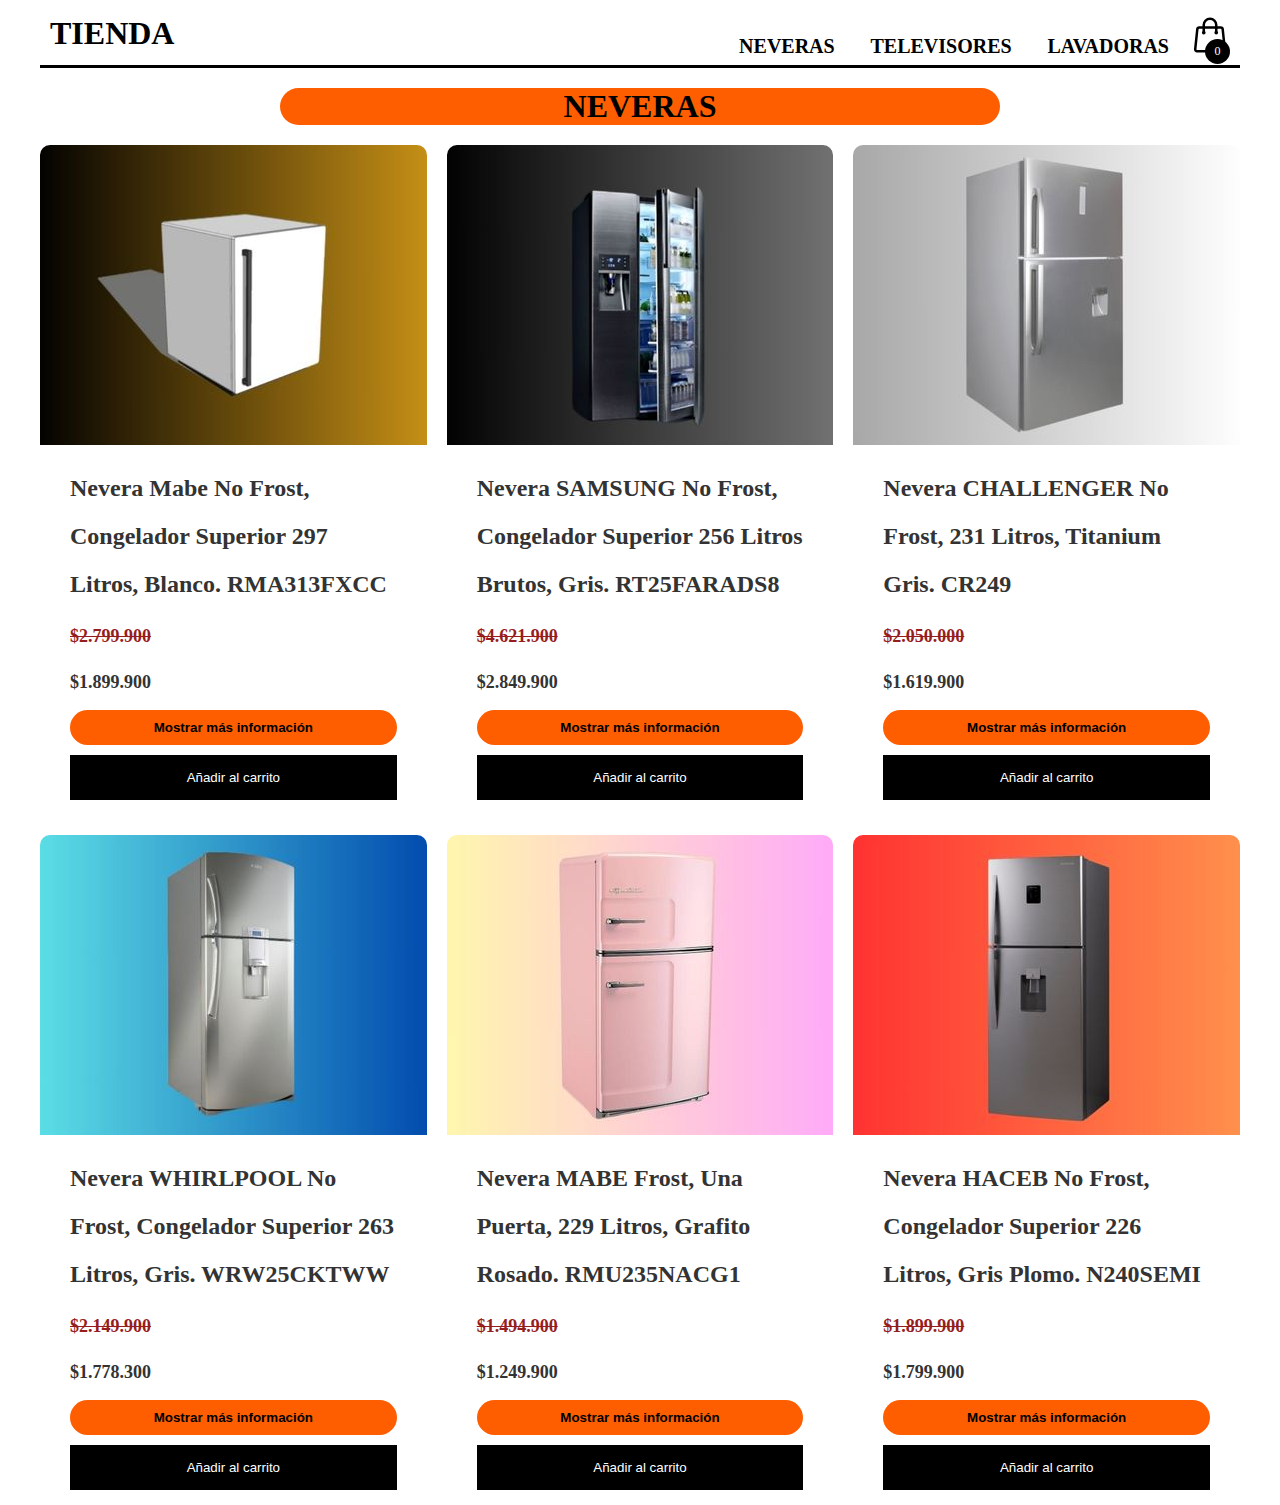
<file: descuentos/index.html>
<!DOCTYPE html>
<html lang="en">
	<head>
		<meta charset="UTF-8" />
		<meta http-equiv="X-UA-Compatible" content="IE=edge" />
		<meta
			name="viewport"
			content="width=device-width, initial-scale=1.0"
		/>
		<title>Tienda</title>
		<link rel="stylesheet" href="styles.css" />
	</head>
	<body>
		<header>
			<h1 class="t-principal">TIENDA</h1>
			<div class="container-pag">
				<a href="index.html"><b>NEVERAS</b></a>
				<a href="index1.html"><b>TELEVISORES</b></a>
				<a href="index2.html"><b>LAVADORAS</b></a>
			</div>
			<div class="container-icon">
				<div class="container-cart-icon">
					<svg
						xmlns="http://www.w3.org/2000/svg"
						fill="none"
						viewBox="0 0 24 24"
						stroke-width="1.5"
						stroke="currentColor"
						class="icon-cart"
					>
						<path
							stroke-linecap="round"
							stroke-linejoin="round"
							d="M15.75 10.5V6a3.75 3.75 0 10-7.5 0v4.5m11.356-1.993l1.263 12c.07.665-.45 1.243-1.119 1.243H4.25a1.125 1.125 0 01-1.12-1.243l1.264-12A1.125 1.125 0 015.513 7.5h12.974c.576 0 1.059.435 1.119 1.007zM8.625 10.5a.375.375 0 11-.75 0 .375.375 0 01.75 0zm7.5 0a.375.375 0 11-.75 0 .375.375 0 01.75 0z"
						/>
					</svg>
					<div class="count-products">
						<span id="contador-productos">0</span>
					</div>
				</div>

				<div class="container-cart-products hidden-cart">
					<div class="row-product hidden">
						<div class="cart-product">
							<div class="info-cart-product">
								<span class="cantidad-producto-carrito">1</span>
								<p class="titulo-producto-carrito">Zapatos Nike</p>
								<span class="precio-producto-carrito">$80</span>
							</div>
							<svg
								xmlns="http://www.w3.org/2000/svg"
								fill="none"
								viewBox="0 0 24 24"
								stroke-width="1.5"
								stroke="currentColor"
								class="icon-close"
							>
								<path
									stroke-linecap="round"
									stroke-linejoin="round"
									d="M6 18L18 6M6 6l12 12"
								/>
							</svg>
						</div>
					</div>

					<div class="cart-total hidden">
						<h3>Total:</h3>
						<span class="total-pagar">$200</span>
					</div>
					<p class="cart-empty">El carrito está vacío</p>
				</div>
			</div>
		</header>
		<div class="head-nev">
			<h1 class="neveras">NEVERAS</h1>
			<div class="container-items">
				<div class="item">
					<div class="item1" onmouseover="showAdditionalInfo(this)" onmouseout="hideAdditionalInfo(this)">
						<figure>
							<img
								src="neveras/1.jpg"	alt="nevera1"/>
						</figure>
						<div class="info-product">
							<h2>Nevera Mabe No Frost, Congelador Superior 297 Litros, Blanco. RMA313FXCC</h2>
							<p class="price-after">$2.799.900</p>
							<p class="price-des">$1.899.900</p>
							<button class="btn-show-info">Mostrar más información</button>
							<div class="additional-info">
								<p><h3>RESUMEN</h3></p>
								<p>Nuestra nevera MABE RMA313FXCC con tecnología Home Energy Saver ahorra hasta un 56% de energía, gracias al compresor Eco Advance y gas refrigerante R600. Cuidamos tu bolsillo con componentes de alta eficiencia que maximizan el ahorro de energía. Te da más frescura con el sistema Total Fresh Flow, que mejora la distribución del aire y así tus alimentos se conservan por mucho más tiempo. Los espacios inteligentes permiten organizar con facilidad todo tipo de bebidas y recipientes. Adquierela ahora, solamente debes dar click en comprar.</p>
								<br>
								<p><h3>CARACTERÍSTICAS</h3>
									<ul>
										<li>Dispensador de agua removible de 2 litros de capacidad.</li>
										<li>Ice Twist, más hielo para toda la familia.</li>
										<li>Bandejas en vidrio templado, para mayor resistencia</li>
										<li>Conserva alimentos por más tiempo sistema Total Fresh Flow</li>
										<li>Mayor capacidad para almacenar todos tus alimentos</li>
									</ul>
								</p>
							</div>
							<button class="btn-add-cart">Añadir al carrito</button>
						</div>
					</div>
				</div>
				<div class="item">
					<div class="item" onmouseover="showAdditionalInfo(this)" onmouseout="hideAdditionalInfo(this)">
						<figure>
							<img
								src="neveras/2.jpg"	alt="nevera2"/>
						</figure>
						<div class="info-product">
							<h2>Nevera SAMSUNG No Frost, Congelador Superior 256 Litros Brutos, Gris. RT25FARADS8</h2>
							<p class="price-after">$4.621.900</p>
							<p class="price-des">$2.849.900</p>
							<button class="btn-show-info">Mostrar más información</button>
							<div class="additional-info">
								<p><h3>RESUMEN</h3></p>
								<p>La nevera SAMSUNG RT25FARADS8/CO cuenta con una mayor frescura en sus espacios debido a que tiene múltiples salidas de aire que proporcionan un enfriamiento más uniforme, garantizando que llegue aire frio a todos los compartimientos. Además tiene un Compresor Digital Inverter con 20 años de garantía, que nos da ahorro de energía y brinda mayor durabilidad. Así mismo cuenta con amplios espacios que permiten que tus alimentos estén mejor organizados. Adquierela Ya!!</p>
								<p><h3>CARACTERÍSTICAS</h3>
									<ul>
										<li>Aislamiento de ciclopentano para conservar temperatura.</li>
										<li>Tipo de congelacion All around Cooling, mayor eficiencia.</li>
										<li>Luz Led eficiente: ahorro en el consumo de energía</li>
										<li>Desodorizante integrado para evitar malos olores.</li>
										<li>20 años de garantía en el Compresor Digital Inverter.</li>
									</ul>
								</p>
							</div>
							<button class="btn-add-cart">Añadir al carrito</button>
						</div>
					</div>
				</div>
				<div class="item">
					<figure>
						<img src="neveras/3.jpg" alt="nevera3">
					</figure>
					<div class="info-product">
						<h2>Nevera CHALLENGER No Frost, 231 Litros, Titanium Gris. CR249</h2>
						<p class="price-after">$2.050.000</p>
						<p class="price-des">$1.619.900</p>
						<button class="btn-show-info">Mostrar más información</button>
							<div class="additional-info">
								<p><h3>RESUMEN</h3></p>
								<p>El mundo necesita que seamos responsables, necesita que evolucionemos, por eso la nueva serie de refrigeración Lúmina de Challenger lo hizo igual que tú. Su diseño moderno, elegante y sobrio proporciona una atractiva apariencia y mayor espacio interno. Lúmina se adapta a todas las necesidades, con la nevera CR249 tienes una nevera No Frost de 231 litros especial para pequeños espacios aprovechando al máximo todas las carácterísticas destacadas de una nevera pensada para ti. Compra ya la tuya!!</p>
								<p><h3>CARACTERÍSTICAS</h3>
									<ul>
										<li>Descongelación automática</li>
										<li>Control de temperatura electrónico interno</li>
										<li>Mayor capacidad de almacentamiento + Smart Pocket</li>
										<li>Modos: Congelamiento rápido y ahorro de energía</li>
										<li>Empaque magético removible y alarma de puerta abierta</li>
									</ul>
								</p>
							</div>					
						<button class="btn-add-cart">Añadir al carrito</button>
					</div>
				</div>
				<div class="item">
					<figure>
						<img src="neveras/4.jpg" alt="nevera4">
					</figure>
					<div class="info-product">
						<h2>Nevera WHIRLPOOL No Frost, Congelador Superior 263 Litros, Gris. WRW25CKTWW</h2>
						<p class="price-after">$2.149.900</p>
						<p class="price-des">$1.778.300</p>
						<button class="btn-show-info">Mostrar más información</button>
							<div class="additional-info">
								<p><h3>RESUMEN</h3></p>
								<p>Nevera WHIRLPOOL No Frost Congelador Superior 263 Litros WRW25CKTWW Gris con dispensador de agua exterior, superficie Anti Fingerprint y sistema de deshielo automático. Cuenta con tecnología 3D de distribución de aire, manteniendo la frescura de los alimentos por más tiempo. Adicional, tiene un cajón para frutas y verduras, compartimiento extra frío, cajón con control de humedad, anaquel con capacidad de latas y capacidad para botellas, tanque de agua de 2 litros y luz Led. ¡No lo pienses mas, compra el tuyo ahora!</p>
								<p><h3>CARACTERÍSTICAS</h3>
									<ul>
										<li>Cajón para frutas y verduras, organiza frutas y vegetales</li>
										<li>Cajón de humedad, cajón con control automático de humedad</li>
										<li>Tanque de agua 2 Litros</li>
										<li>Superficie antifingerprint, como nuevo todos los días.</li>
									</ul>
								</p>
							</div>					
						<button class="btn-add-cart">Añadir al carrito</button>
					</div>
				</div>
				<div class="item">
					<figure>
						<img src="neveras/5.jpg" alt="nevera5">
					</figure>
					<div class="info-product">
						<h2>Nevera MABE Frost, Una Puerta, 229 Litros, Grafito Rosado. RMU235NACG1</h2>
						<p class="price-after">$1.494.900</p>
						<p class="price-des">$1.249.900</p>
						<button class="btn-show-info">Mostrar más información</button>
							<div class="additional-info">
								<p><h3>RESUMEN</h3></p>
								<p>La nevera RMU235NACG1 de MABE Convencional Grafito TIPO A es tropicalizada. Tiene un Sistema de conservació,n envolvente con hasta -6°,C de temperatura. Congelador má,s alto. Bandeja de carnes gran capacidad. Bandejas en Cristal Templado. Anaqueles y cajones Transparentes. Dispensador de agua Removible. Anaqueles con capacidad de botellas de 3 litros. ¡,Adquié,rela aquí,!</p>
								<p><h3>CARACTERÍSTICAS</h3>
										<li>Mayor potencia de enfriamiento</li>
										<li>Dispensador agua 2 litros removible</li>
										<li>Cajon con topes de seguridad</li>
										<li>Cajon con topes de seguridad</li>
										<li>Cajon con topes de seguridad</li>
									</ul>
								</p>
							</div>					
						<button class="btn-add-cart">Añadir al carrito</button>
					</div>
				</div>
				<div class="item">
					<figure>
						<img src="neveras/6.jpg" alt="nevera6">
					</figure>
					<div class="info-product">
						<h2>Nevera HACEB No Frost, Congelador Superior 226 Litros, Gris Plomo. N240SEMI</h2>
						<p class="price-after">$1.899.900</p>
						<p class="price-des">$1.799.900</p>
						<button class="btn-show-info">Mostrar más información</button>
							<div class="additional-info">
								<p><h3>RESUMEN</h3></p>
								<p>¡Disfruta de la Nevera HACEB No Frost de 226 Litros con manija integrada color Gris Plomo! Con tecnología frescura envolvente que distribuye las corrientes de aire en tu nevera conservando los nutrientes de tus alimentos. Además, cuenta con panel digital interno con control digital de temperatura, alarma de puerta abierta y espacios maximizados para que distribuyas tus alimentos, ¡Y eso no es todo! Cuenta con iluminación LED y bandeja de frutas y verduras independientes. Renueva tu hogar ¡Compra ya y disfruta de la nevera HACEB!</p>
								<p><h3>CARACTERÍSTICAS</h3>
									<ul>
										<li>Frescura envolvente: aire frío uniforme y alimentos frescos</li>
										<li>Control digital: elige el nivel de enfriamiento que desees</li>
										<li>Congelamiento rápido: conserva nutrientes de tus alimentos</li>
										<li>Nevera clase T, apta incluso para los climas mas extremos</li>
										<li>Alarma de puerta abierta, evita pérdida frío</li>
									</ul>
								</p>
							</div>					
						<button class="btn-add-cart">Añadir al carrito</button>
					</div>
				</div>
			</div>
		</div>
		<script src="index.js"></script>
	</body>
</html>
</file>
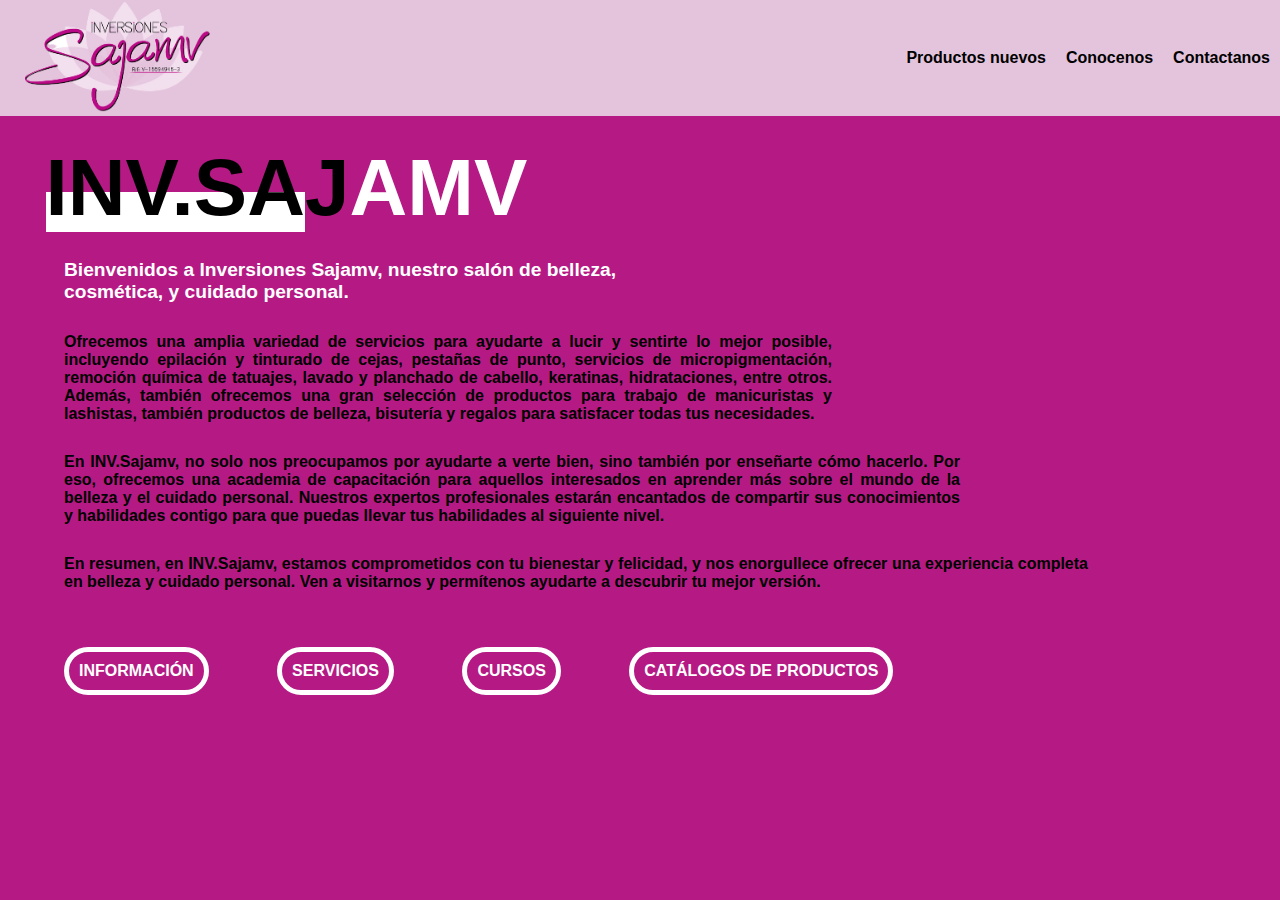
<file: pagina nueva/index.html>
<!DOCTYPE html>
<html lang="en">
<head>
    <meta charset="UTF-8">
    <meta http-equiv="X-UA-Compatible" content="IE=edge">
    <meta name="viewport" content="width=device-width, initial-scale=1.0">
    <title>INV.Sajamv</title>
    <link rel="stylesheet" href="index-style.css">
    <link rel="icon" type="ima/png" href="logo/icono.png">
</head>
<body>
    <header>
        <div class="logo">
            <a href="index.html">
                <img src="logo/316107212_831612038166462_7730937394088096758_n-removebg-preview (1).png" alt="logo de SAJAMV">
            </a>
        </div>
        <nav>
            <ul>
                <li><a href="header_productos-nuevos.html">Productos nuevos</a></li>
                <li><a href="header_conocenos.html">Conocenos</a></li>
                <li><a href="header_contactanos.html">Contactanos</a></li>
            </ul>
        </nav>
    </header>
    <main>
        <h1 class="titulo"><span class="primeros-6-elementos">INV.SA</span><samp class="segundo-elemento">J</samp><samp class="terceros-3-elementos">AMV</samp></h1>
            <label id="texto1" for="texto1">Bienvenidos a Inversiones Sajamv, nuestro salón de belleza, cosmética, y cuidado personal. </label>
            <label id="texto2" for="texto1">Ofrecemos una amplia variedad de servicios para ayudarte a lucir y sentirte lo mejor posible, incluyendo epilación y tinturado de cejas, pestañas de punto, servicios de micropigmentación, remoción química de tatuajes, lavado y planchado de cabello, keratinas, hidrataciones, entre otros. Además, también ofrecemos una gran selección de productos para trabajo de manicuristas y lashistas, también productos de belleza, bisutería y regalos para satisfacer todas tus necesidades.</label>
            <label id="texto3" for="texto3">En INV.Sajamv, no solo nos preocupamos por ayudarte a verte bien, sino también por enseñarte cómo hacerlo. Por eso, ofrecemos una academia de capacitación para aquellos interesados en aprender más sobre el mundo de la belleza y el cuidado personal. Nuestros expertos profesionales estarán encantados de compartir sus conocimientos y habilidades contigo para que puedas llevar tus habilidades al siguiente nivel.</label>
            <label id="texto4" for="texto4">En resumen, en INV.Sajamv, estamos comprometidos con tu bienestar y felicidad, y nos enorgullece ofrecer una experiencia completa en belleza y cuidado personal. Ven a visitarnos y permítenos ayudarte a descubrir tu mejor versión.</label>
            <button id="boton1" onclick="redireccionar()">Información</a></button>
                <script>
                    function redireccionar() {
                        window.location.href="main_informacion.html";
                    }
                </script>
            <button id="boton2" onclick="(redireccionar)()">
                <span></span><span></span><span></span><span></span>
                Servicios</a></button>
                <script>
                    function redireccionar() {
                        window.location.href="main_servicios.html";
                    }
                </script>
            <button id="boton3" onclick="redireccionar()">Cursos</a></button>
                <script>
                    function redireccionar() {
                        window.location.href="main_cursos.html";
                    }
                </script>
            <button id="boton4" onclick="redireccionar()">Catálogos de productos</a></button>
                <script>
                    function redireccionar() {
                        window.location.href="main_productos.html";
                    }
                </script>
    </main>
    <footer>

    </footer>
</body>
</html>
</file>
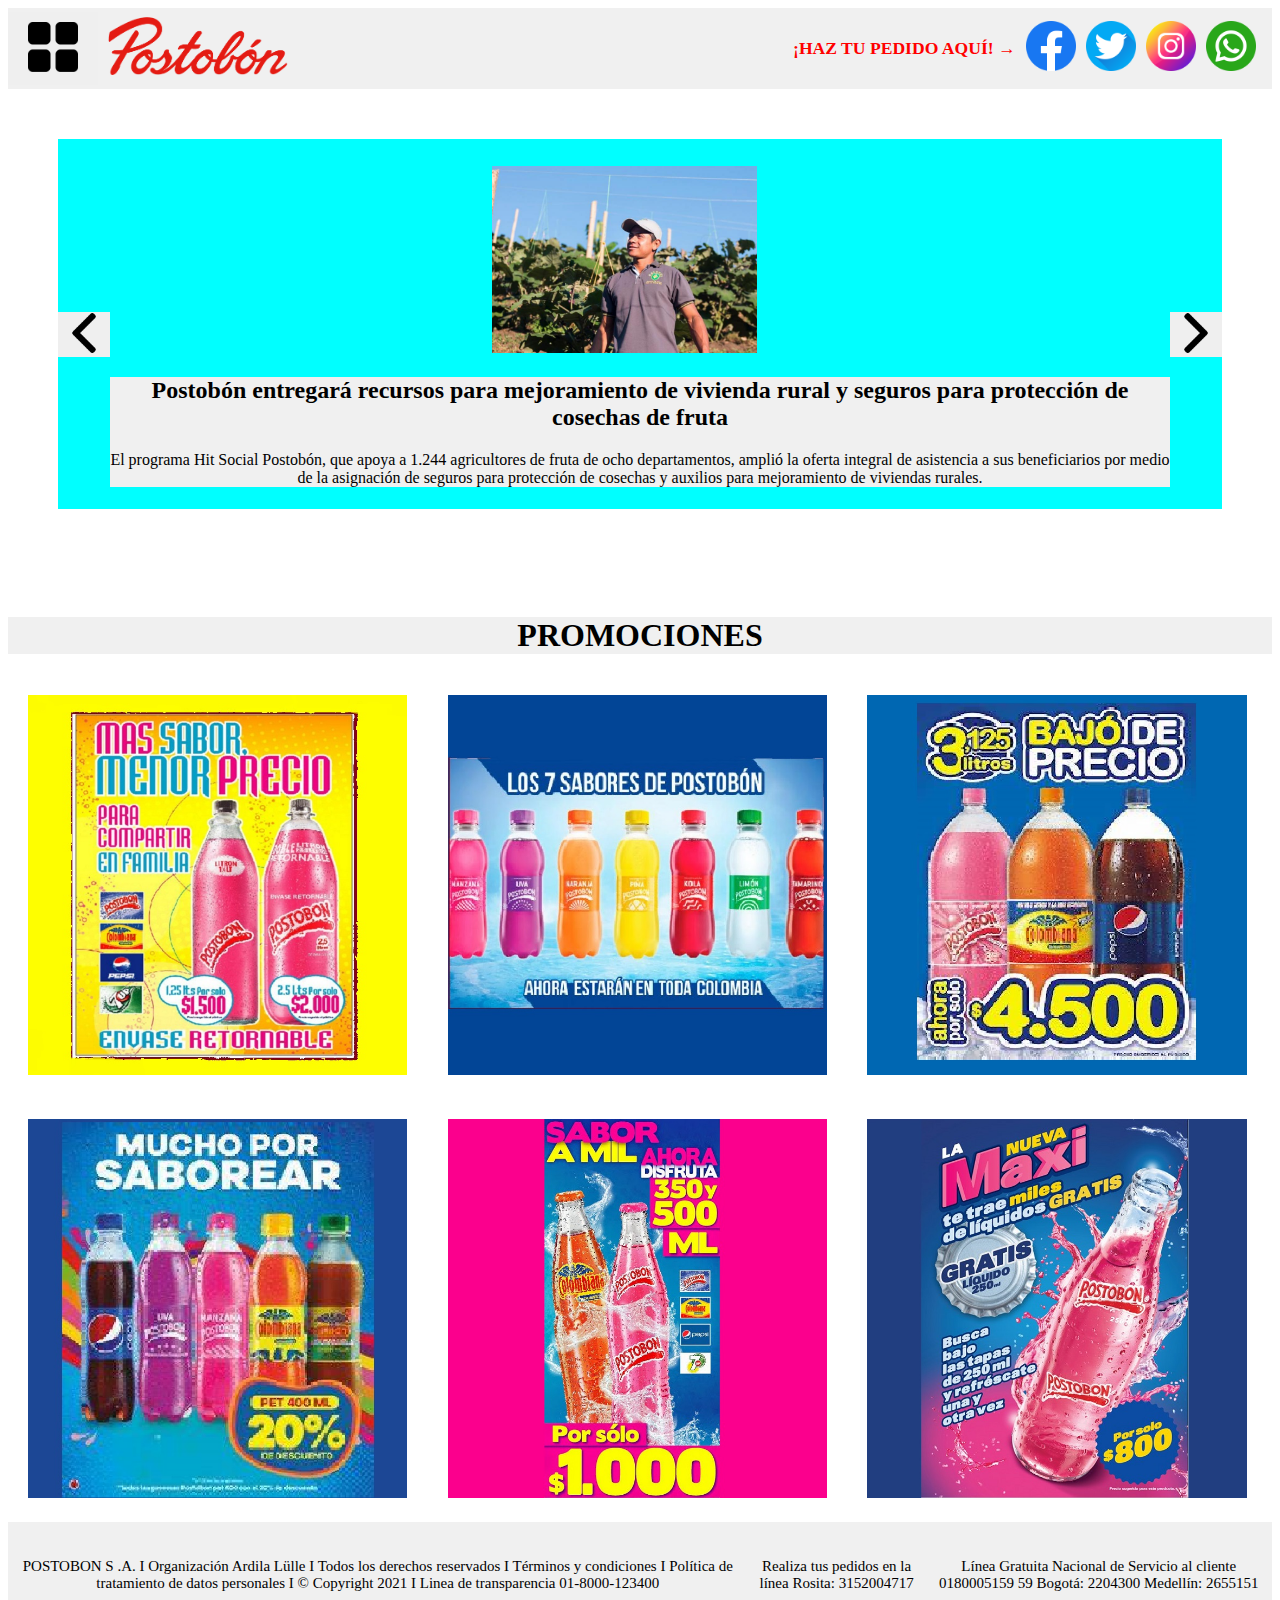
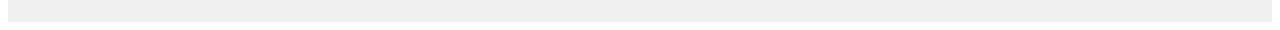
<file: postobon/index.html>
<!DOCTYPE html>
<html lang="en">
<head>
    <meta charset="UTF-8">
    <meta name="viewport" content="width=device-width, initial-scale=1.0">
    <title>Postobón</title>
    <link rel="stylesheet" href="styles.css">
    <link rel="icon" type="ima/icon" href="logo/icon-pag.png">
</head>
<body>
    <header>
        <button id="menu-btn" onclick="cambiarImagen()"><img id="imgMenu" src="logo/menu.png" alt="logo"></button>
        <div id="menu" class="oculto">
            <ul>
              <li><a href="Qs.html">·¿Quienes somos?</a></li>
              <li><a href="Dne.html">·¿Donde nos encontramos?</a></li>
              <li><a href="Nh.html">· Nuestra historia</a></li>
              <li><a href="productos.html">· Productos</a></li>
            </ul>
          </div>
        <div class="logo">
          <a href="index.html">
            <img src="logo/logo transparente.png" alt="logo de la empresa">
          </a>
        </div>
        <div id="pedidos-redes">
            <p class="t-pedido"><b>¡HAZ TU PEDIDO AQUÍ! →</b></p>
            <div class= "redes-sociales">
                <a href="https://www.facebook.com/Postobon/"><img src="iconos-redes/facebook.png" alt="Facebook"></a>
                <a href="https://twitter.com/postobonoficial"><img src="iconos-redes/gorjeo.png" alt="Twitter"></a>
                <a href="https://www.instagram.com/postobonempresa/"><img src="iconos-redes/instagram.png" alt="Instagram"></a>
                <a href="https://api.whatsapp.com/send/?phone=573152004717&text&type=phone_number&app_absent=0"><img src="iconos-redes/whatsapp.png" alt="whatsapp"> </a>
            </div>
        </div>
    </header>
    <main>
        <div id="anuncios-container">
            <button id="prev-btn"> <img src="logo/flecha-correcta - copia.png" alt=""></button>
            <div class="anuncio">
                <div class="image-container">
                    <img src="anuncios/anuncio1.jpg" alt="Anuncio 1">
                </div>
                <div class="text-container">
                    <h2>Postobón entregará recursos para mejoramiento de vivienda rural y seguros para protección de cosechas de fruta</h2>
                    <p>El programa Hit Social Postobón, que apoya a 1.244 agricultores de fruta de ocho departamentos, amplió la oferta integral de asistencia a sus beneficiarios por medio de la asignación de seguros para protección de cosechas y auxilios para mejoramiento de viviendas rurales.</p>
                </div>
            </div>
            <div class="anuncio">
                <div class="image-container">
                    <img src="anuncios/anuncio2.jpg" alt="Anuncio 2">
                </div>
                <div class="text-container">
                    <h2>Entregamos cinco sistemas para potabilización de agua</h2>
                    <p>Por medio de nuestro programa Litros Que Ayudan, entregamos cinco sistemas para la recolección y potabilización de agua, los cuales fueron instalados en instituciones educativas de los departamentos de Magdalena y La Guajira.</p>
                </div>
            </div>
            <div class="anuncio">
                <div class="image-container">
                    <img src="anuncios/anuncio3.jpg" alt="Anuncio 3">
                </div>
                <div class="text-container">
                    <h2>Postobón beneficiará a 175 familias de recicladores con recursos para mejoramiento y adecuación de sus viviendas</h2>
                    <p>En un evento cargado de emotividad por los testimonios de los recicladores, Postobón, inició la entrega de auxilios para mejoramiento y adecuación de vivienda, dirigidos a 175 recicladores pertenecientes al programa FARO Postobón (Fortalecimiento a Asociaciones de Recicladores de Oficio).</p>
                </div>
            </div>
            <div class="anuncio">
                <div class="image-container">
                    <img src="anuncios/anuncio4.jpg" alt="Anuncio 4">
                </div>
                <div class="text-container">
                    <h2>Jóvenes del programa Hit Social se graduaron como Técnicos Agrícolas</h2>
                    <p>Gracias a la alianza entre Postobón y el SENA, 16 jóvenes del municipio de Belén de Umbría, hijos y nietos de los de agricultores vinculados al programa Hit Social Postobón, se graduaron como Técnicos Agrícolas, bajo el propósito que se dediquen a fortalecer el agro colombiano y a continuar con los cultivos de sus familias.</p>
                </div>
            </div>
            <button id="next-btn"><img src="logo/flecha-correcta.png" alt=""></button>
        </div>
            <br><br>
        <div>
            <div class="ti-promo">
                <h1>PROMOCIONES</h1>
            </div>
            <div id="promociones">
                <div class="promocion"><img src="promociones/7992f79ef5f72909a2abc2373790d159.jpg" alt="promocion 1"></div>
                <div class="promocion"><img src="promociones/destacado_saboresmini.jpg" alt="promocion 2"></div>
                <div class="promocion"><img src="promociones/OIP (1).jpeg" alt="promocion 3"></div>
                <div class="promocion"><img src="promociones/OIP.jpeg" alt="promocion 4"></div>
                <div class="promocion"><img src="promociones/R (1).jpeg" alt="promocion 5"></div>
                <div class="promocion"><img src="promociones/R.jpeg" alt="promocion 6"></div>
            </div>
        </div>
    </main>
    <footer>
        <div class="di-foo">
            <p class="footer">POSTOBON S .A. I Organización Ardila Lülle I Todos los derechos reservados I Términos y condiciones I Política de tratamiento de datos personales I © Copyright 2021 I Linea de transparencia 01-8000-123400</p>
            <p class="footer">Realiza tus pedidos en la línea Rosita: 3152004717</p>
            <p class="footer">Línea Gratuita Nacional de Servicio al cliente 0180005159 59 Bogotá: 2204300 Medellín: 2655151</p>
        </div>
    </footer>
    <script src="script.js"></script>
</body>
</html>
</file>
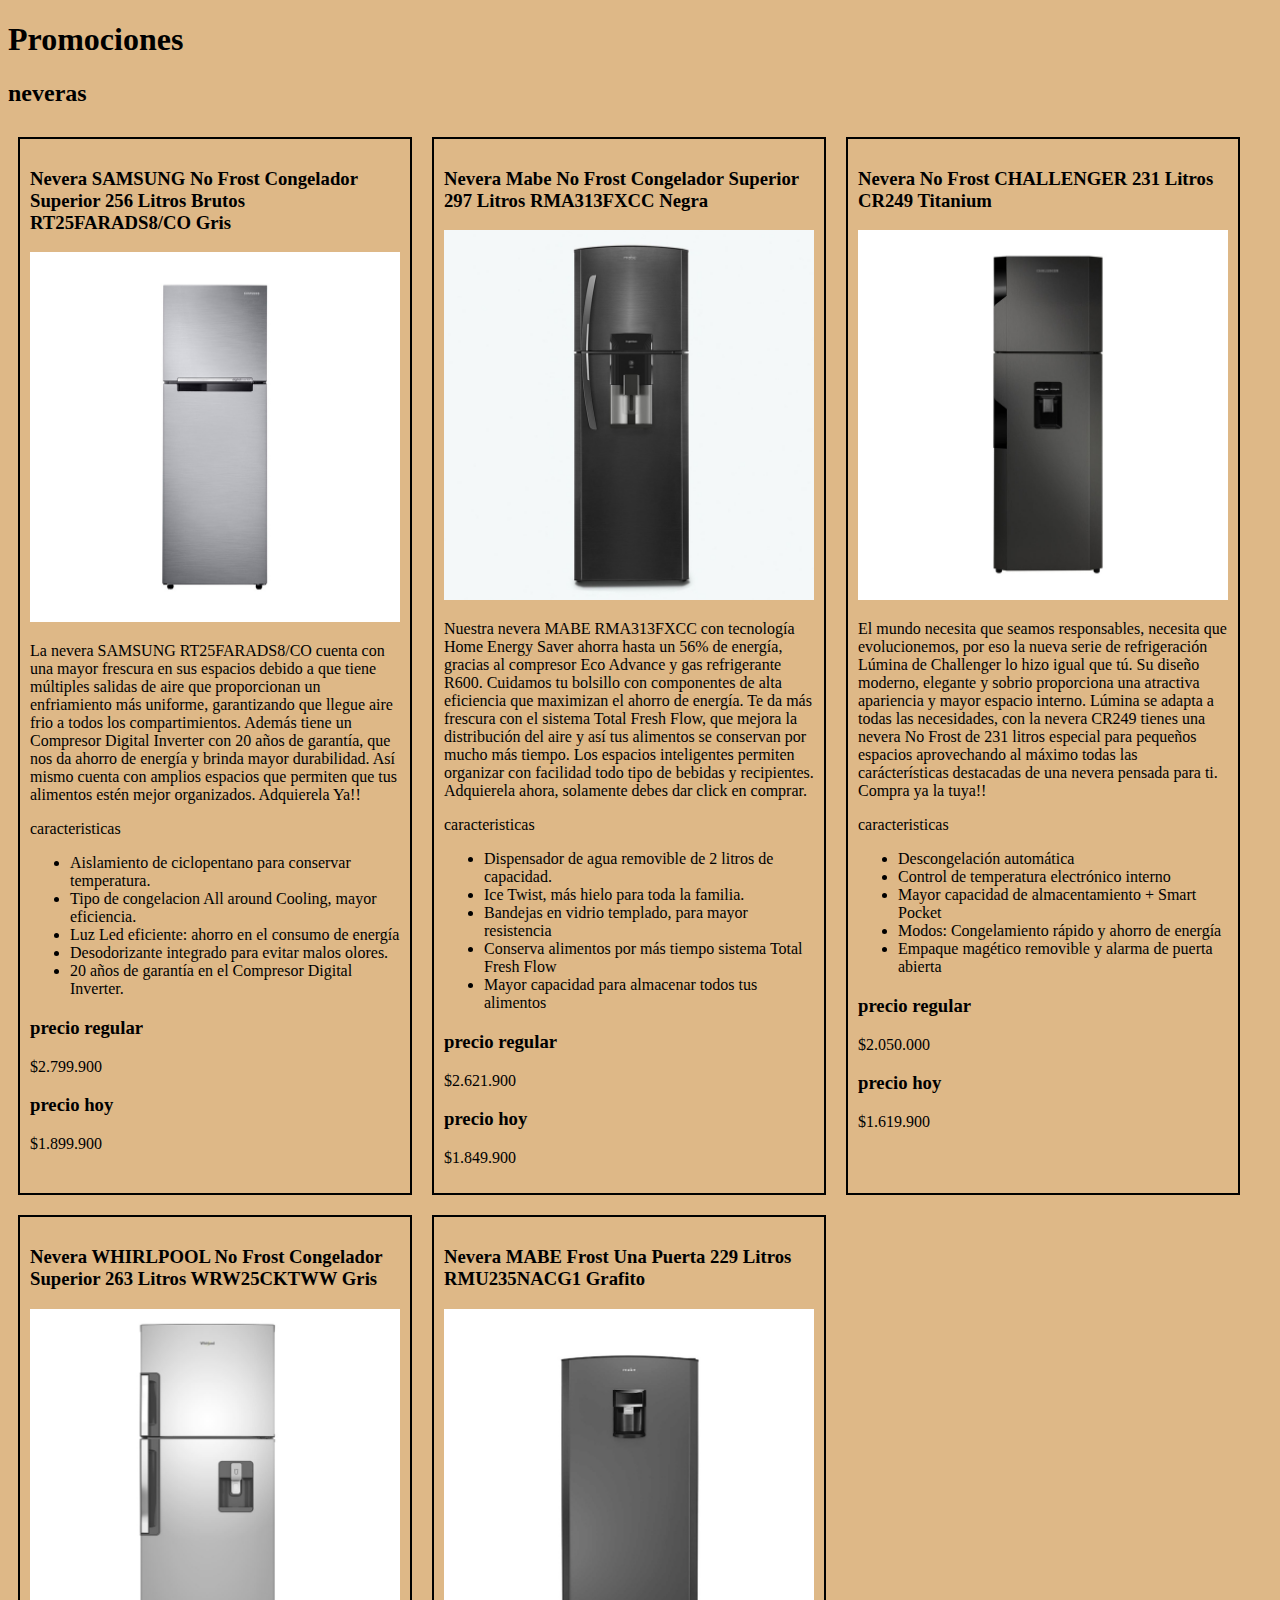
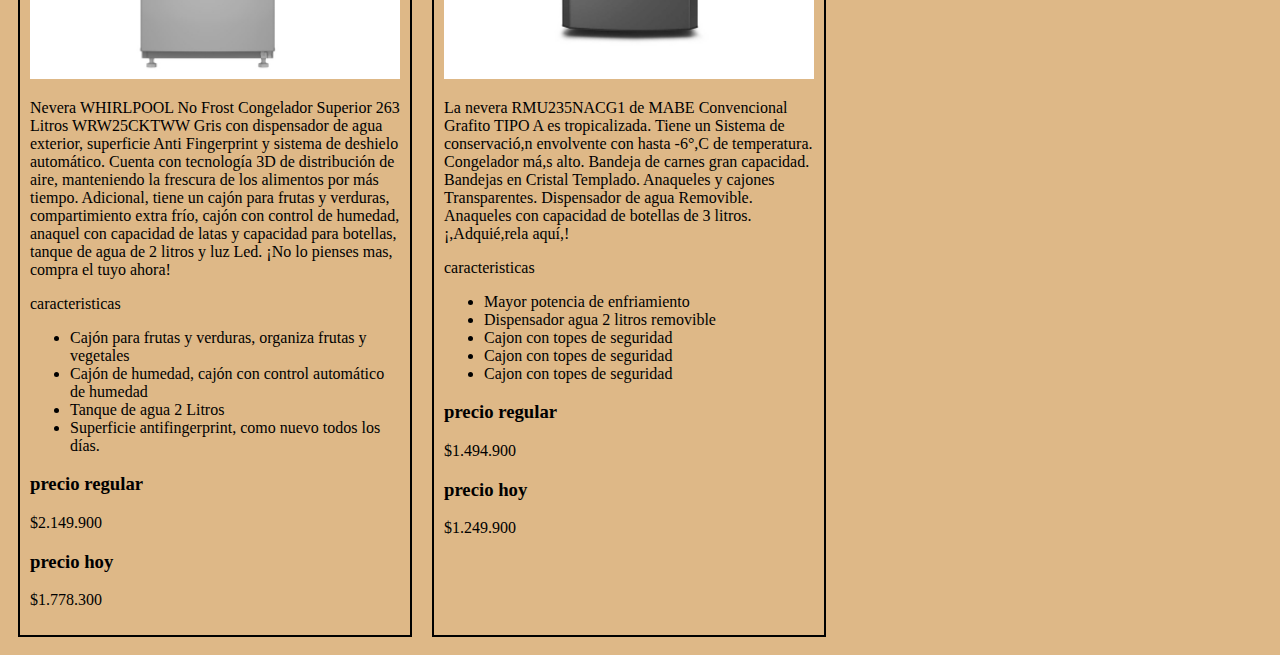
<file: promociones/index.html>
<!DOCTYPE html>
<html lang="en">
<head>
    <meta charset="UTF-8">
    <meta name="viewport" content="width=device-width, initial-scale=1.0">
    <title>Document</title>
    <style>
        body {
            background-color:burlywood;
        }
        .contenedor-flex {
            display: flex;
            flex-wrap: wrap;
        }
        .producto {
            width: 370px;
            height: auto;
            border: 2px solid black;
            margin: 10px;
            padding: 10px;
            float: left;
            display: table;
        }
        .producto img {
            max-width: 100%;
            height: auto;
            border: 10px black;
        }
    </style>
</head>
<body>
    <h1>
        Promociones
    </h1>
    <h2>neveras</h2>
    <div class="contenedor-flex">
        <div class="producto">
            <h3>Nevera SAMSUNG No Frost Congelador Superior 256 Litros Brutos RT25FARADS8/CO Gris</h3>
            <img src="nevera-1.jpg" alt="">
            <p>La nevera SAMSUNG RT25FARADS8/CO cuenta con una mayor frescura en sus espacios debido a que tiene múltiples salidas de aire que proporcionan un enfriamiento más uniforme, garantizando que llegue aire frio a todos los compartimientos. Además tiene un Compresor Digital Inverter con 20 años de garantía, que nos da ahorro de energía y brinda mayor durabilidad. Así mismo cuenta con amplios espacios que permiten que tus alimentos estén mejor organizados. Adquierela Ya!!</p>
            <p>caracteristicas
                <ul>
                    <li>Aislamiento de ciclopentano para conservar temperatura.</li>
                    <li>Tipo de congelacion All around Cooling, mayor eficiencia.</li>
                    <li>Luz Led eficiente: ahorro en el consumo de energía</li>
                    <li>Desodorizante integrado para evitar malos olores.</li>
                    <li>20 años de garantía en el Compresor Digital Inverter.</li>
                </ul>
            </p>
            <div>
                <h3>precio regular</h3>
                <p>$2.799.900</p>
                <h3>precio hoy</h3>
                <p>$1.899.900</p>
            </div>
        </div>
        <div class="producto">
            <h3>Nevera Mabe No Frost Congelador Superior 297 Litros RMA313FXCC Negra</h3>
            <img src="nevera-2.jpg" alt="">
            <p>Nuestra nevera MABE RMA313FXCC con tecnología Home Energy Saver ahorra hasta un 56% de energía, gracias al compresor Eco Advance y gas refrigerante R600. Cuidamos tu bolsillo con componentes de alta eficiencia que maximizan el ahorro de energía. Te da más frescura con el sistema Total Fresh Flow, que mejora la distribución del aire y así tus alimentos se conservan por mucho más tiempo. Los espacios inteligentes permiten organizar con facilidad todo tipo de bebidas y recipientes. Adquierela ahora, solamente debes dar click en comprar.</p>
            <p>caracteristicas
                <ul>
                    <li>Dispensador de agua removible de 2 litros de capacidad.</li>
                    <li>Ice Twist, más hielo para toda la familia.</li>
                    <li>Bandejas en vidrio templado, para mayor resistencia</li>
                    <li>Conserva alimentos por más tiempo sistema Total Fresh Flow</li>
                    <li>Mayor capacidad para almacenar todos tus alimentos</li>
                </ul>
            </p>
            <div>
                <h3>precio regular</h3>
                <p>$2.621.900</p>
                <h3>precio hoy</h3>
                <p>$1.849.900</p>
            </div>
        </div>
        <div class="producto">
            <h3>Nevera No Frost CHALLENGER 231 Litros CR249 Titanium</h3>
            <img src="nevera-3.jpg" alt="">
            <p>El mundo necesita que seamos responsables, necesita que evolucionemos, por eso la nueva serie de refrigeración Lúmina de Challenger lo hizo igual que tú. Su diseño moderno, elegante y sobrio proporciona una atractiva apariencia y mayor espacio interno. Lúmina se adapta a todas las necesidades, con la nevera CR249 tienes una nevera No Frost de 231 litros especial para pequeños espacios aprovechando al máximo todas las carácterísticas destacadas de una nevera pensada para ti. Compra ya la tuya!!</p>
            <p>caracteristicas
                <ul>
                    <li>Descongelación automática</li>
                    <li>Control de temperatura electrónico interno</li>
                    <li>Mayor capacidad de almacentamiento + Smart Pocket</li>
                    <li>Modos: Congelamiento rápido y ahorro de energía</li>
                    <li>Empaque magético removible y alarma de puerta abierta</li>
                </ul>
            </p>
            <div>
                <h3>precio regular</h3>
                <p>$2.050.000</p>
                <h3>precio hoy</h3>
                <p>$1.619.900</p>
            </div>
        </div>
        <div class="producto">
            <h3>Nevera WHIRLPOOL No Frost Congelador Superior 263 Litros WRW25CKTWW Gris</h3>
            <img src="nevera-4.jpg" alt="">
            <p>Nevera WHIRLPOOL No Frost Congelador Superior 263 Litros WRW25CKTWW Gris con dispensador de agua exterior, superficie Anti Fingerprint y sistema de deshielo automático. Cuenta con tecnología 3D de distribución de aire, manteniendo la frescura de los alimentos por más tiempo. Adicional, tiene un cajón para frutas y verduras, compartimiento extra frío, cajón con control de humedad, anaquel con capacidad de latas y capacidad para botellas, tanque de agua de 2 litros y luz Led. ¡No lo pienses mas, compra el tuyo ahora!</p>
            <p>caracteristicas
                <ul>
                    <li>Cajón para frutas y verduras, organiza frutas y vegetales</li>
                    <li>Cajón de humedad, cajón con control automático de humedad</li>
                    <li>Tanque de agua 2 Litros</li>
                    <li>Superficie antifingerprint, como nuevo todos los días.</li>
                </ul>
            </p>
            <div>
                <h3>precio regular</h3>
                <p>$2.149.900</p>
                <h3>precio hoy</h3>
                <p>$1.778.300</p>
            </div>
        </div>
        <div class="producto">
            <h3>Nevera MABE Frost Una Puerta 229 Litros RMU235NACG1 Grafito</h3>
            <img src="nevera-5.jpg" alt="">
            <p>La nevera RMU235NACG1 de MABE Convencional Grafito TIPO A es tropicalizada. Tiene un Sistema de conservació,n envolvente con hasta -6°,C de temperatura. Congelador má,s alto. Bandeja de carnes gran capacidad. Bandejas en Cristal Templado. Anaqueles y cajones Transparentes. Dispensador de agua Removible. Anaqueles con capacidad de botellas de 3 litros. ¡,Adquié,rela aquí,!</p>
            <p>caracteristicas
                <ul>
                    <li>Mayor potencia de enfriamiento</li>
                    <li>Dispensador agua 2 litros removible</li>
                    <li>Cajon con topes de seguridad</li>
                    <li>Cajon con topes de seguridad</li>
                    <li>Cajon con topes de seguridad</li>
                </ul>
            </p>
            <div>
                <h3>precio regular</h3>
                <p>$1.494.900</p>
                <h3>precio hoy</h3>
                <p>$1.249.900</p>
            </div>
        </div>
    </div>
</body>
</html>
</file>
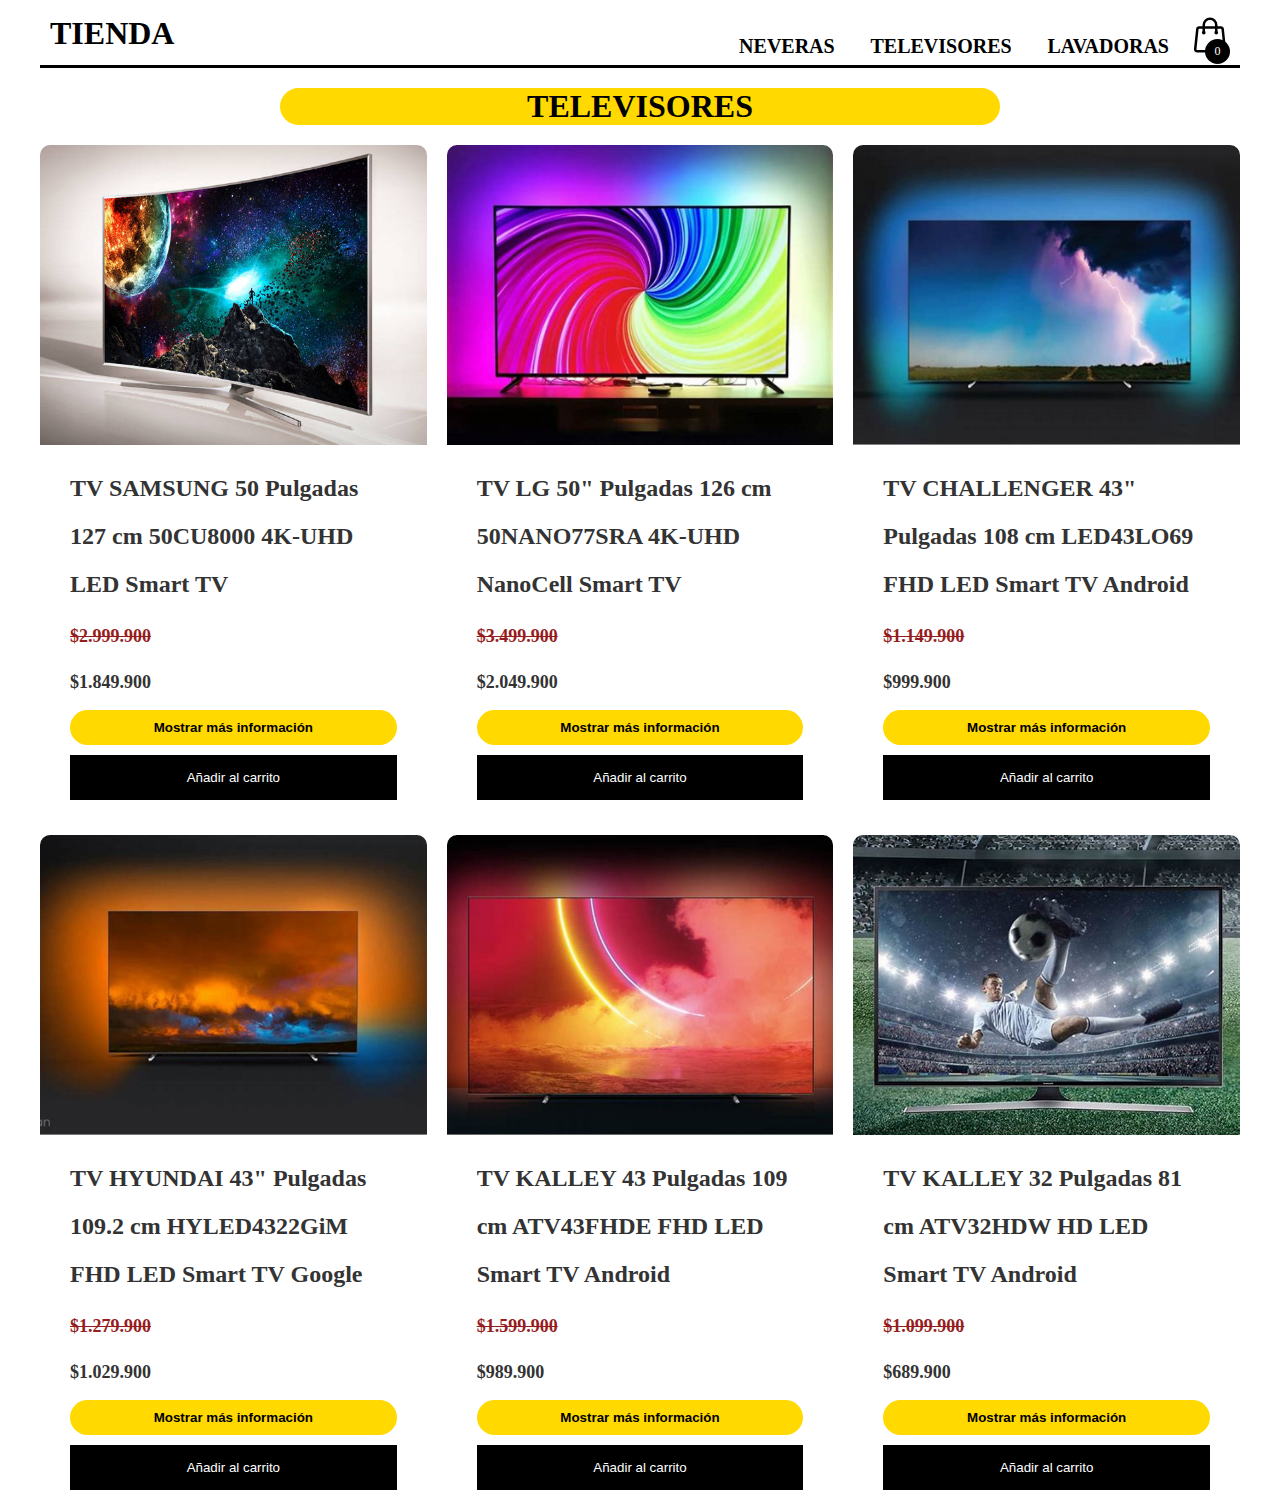
<file: descuentos/index1.html>
<!DOCTYPE html>
<html lang="en">
	<head>
		<meta charset="UTF-8" />
		<meta http-equiv="X-UA-Compatible" content="IE=edge" />
		<meta
			name="viewport"
			content="width=device-width, initial-scale=1.0"
		/>
		<title>Tienda</title>
		<link rel="stylesheet" href="styles1.css" />
	</head>
	<body>
		<header>
			<h1 class="t-principal">TIENDA</h1>
			<div class="container-pag">
				<a href="index.html"><b>NEVERAS</b></a>
				<a href="index1.html"><b>TELEVISORES</b></a>
				<a href="index2.html"><b>LAVADORAS</b></a>
			</div>
			<div class="container-icon">
				<div class="container-cart-icon">
					<svg
						xmlns="http://www.w3.org/2000/svg"
						fill="none"
						viewBox="0 0 24 24"
						stroke-width="1.5"
						stroke="currentColor"
						class="icon-cart"
					>
						<path
							stroke-linecap="round"
							stroke-linejoin="round"
							d="M15.75 10.5V6a3.75 3.75 0 10-7.5 0v4.5m11.356-1.993l1.263 12c.07.665-.45 1.243-1.119 1.243H4.25a1.125 1.125 0 01-1.12-1.243l1.264-12A1.125 1.125 0 015.513 7.5h12.974c.576 0 1.059.435 1.119 1.007zM8.625 10.5a.375.375 0 11-.75 0 .375.375 0 01.75 0zm7.5 0a.375.375 0 11-.75 0 .375.375 0 01.75 0z"
						/>
					</svg>
					<div class="count-products">
						<span id="contador-productos">0</span>
					</div>
				</div>

				<div class="container-cart-products hidden-cart">
					<div class="row-product hidden">
						<div class="cart-product">
							<div class="info-cart-product">
								<span class="cantidad-producto-carrito">1</span>
								<p class="titulo-producto-carrito">Zapatos Nike</p>
								<span class="precio-producto-carrito">$80</span>
							</div>
							<svg
								xmlns="http://www.w3.org/2000/svg"
								fill="none"
								viewBox="0 0 24 24"
								stroke-width="1.5"
								stroke="currentColor"
								class="icon-close"
							>
								<path
									stroke-linecap="round"
									stroke-linejoin="round"
									d="M6 18L18 6M6 6l12 12"
								/>
							</svg>
						</div>
					</div>

					<div class="cart-total hidden">
						<h3>Total:</h3>
						<span class="total-pagar">$200</span>
					</div>
					<p class="cart-empty">El carrito está vacío</p>
				</div>
			</div>
		</header>
		<div class="head-nev">
			<h1 class="neveras">TELEVISORES</h1>
			<div class="container-items">
				<div class="item">
					<div class="item1" onmouseover="showAdditionalInfo(this)" onmouseout="hideAdditionalInfo(this)">
						<figure>
							<img
								src="televisores/1.jpeg"	alt="televisor1"/>
						</figure>
						<div class="info-product">
							<h2>TV SAMSUNG 50 Pulgadas 127 cm 50CU8000 4K-UHD LED Smart TV</h2>
							<p class="price-after">$2.999.900</p>
							<p class="price-des">$1.849.900</p>
							<button class="btn-show-info">Mostrar más información</button>
							<div class="additional-info">
								<p><h3>RESUMEN</h3></p>
								<p>Tu TV SAMSUNG 50CU8000 Crystal UHD 4K cuenta con un procesador Crystal el cual escala con inteligencia artificial las imágenes hasta 4K y así podrás visualizar escenas más reales, logrando acceder a las películas, programas de televisión y juegos fácilmente en la pantalla de inicio del Samsung Hub adaptada para ti. Adicion al, gracias a la tecnología incorporada de PurColor podrás experimentar un nuevo nivel de profundidad y color en las imágenes. ¡Ven por tu TV ahora!</p>
								<br>
								<p><h3>CARACTERÍSTICAS</h3>
									<ul>
										<li>Siente la realidad de la resolución 4K UHD.</li>
										<li>¿Buscas algo? Pregúntale a tu asistente de voz Bixby.</li>
										<li>Maxima la calidad en color de las escenas de tu contenido.</li>
										<li>Siente la realidad de la resolución 4K UHD.</li>
										<li>Modo sinfonía: Disfruta del sonido simultaneo entre TV y Barra.</li>
									</ul>
								</p>
							</div>
							<button class="btn-add-cart">Añadir al carrito</button>
						</div>
					</div>
				</div>
				<div class="item">
					<div class="item" onmouseover="showAdditionalInfo(this)" onmouseout="hideAdditionalInfo(this)">
						<figure>
							<img
								src="televisores/2.jpeg"	alt="televisor2"/>
						</figure>
						<div class="info-product">
							<h2>TV LG 50" Pulgadas 126 cm 50NANO77SRA 4K-UHD NanoCell Smart TV</h2>
							<p class="price-after">$3.499.900</p>
							<p class="price-des">$2.049.900</p>
							<button class="btn-show-info">Mostrar más información</button>
							<div class="additional-info">
								<p><h3>RESUMEN</h3></p>
								<p>Las imágenes cobran vida con el TV LG NanoCell 50NANO77S pues llevan los colores puros a otro nivel y asi disfrutar de cualquier contenido con una imagen más real y una resolución 4K. El procesador de AI utiliza algoritmos de aprendizaje profundos para analizar lo que ves y transformar el contenido a tus preferencias, generando como resultado una imagen más nítida, con niveles de definición y detalle notablemente superiores, incluso en nuestras pantallas más grandes. Incluye Magic Remote, controla el televisor con la voz, sin necesidad de teclear ¡lleva el tuyo ahora!</p>
								<p><h3>CARACTERÍSTICAS</h3>
									<ul>
										<li>Procesador IA mejora tus contenidos, experiencia más real.</li>
										<li>Alerta deportes: Sigue tu equipo favorito en tu televisor.</li>
										<li>ThinQ-webOS: Con tu cuenta recibe recomendaciones para ti.</li>
										<li>Magic remote: Accede con tu voz a tu contenido favorito.</li>
									</ul>
								</p>
							</div>
							<button class="btn-add-cart">Añadir al carrito</button>
						</div>
					</div>
				</div>
				<div class="item">
					<figure>
						<img src="televisores/3.jpeg" alt="televisor3">
					</figure>
					<div class="info-product">
						<h2>TV CHALLENGER 43" Pulgadas 108 cm LED43LO69 FHD LED Smart TV Android</h2>
						<p class="price-after">$1.149.900</p>
						<p class="price-des">$999.900</p>
						<button class="btn-show-info">Mostrar más información</button>
							<div class="additional-info">
								<p><h3>RESUMEN</h3></p>
								<p>Con tu Smart TV CHALLENGER pantalla de 43" referencia 43LO69BT podrás recrear todo tipo de contenido con la imagen en resolución FHD para que no te pierdas ningún detalle. Además, cuenta con sistema Android y aplicaciones pre-cargadas como Youtube, Netflix, Prime Video y tendrás todo al alcance de un click Incluye control remoto de voz integrado, el cual facilitará la navegación en tu Smart TV, llegando de forma sencilla y simple a tu contenido favorito y te permitirá buscar lo que necesites en cualquier momento. ¡Estrena en casa lo que siempre soñaste usar!</p>
								<p><h3>CARACTERÍSTICAS</h3>
									<ul>
										<li>Tecnología Android con interfaz de facil uso y conexión.</li>
										<li>Control remoto con asistente de voz integrado.</li>
										<li>Aprovecha 8GB de almacenamiento y descarga multiples APPS.</li>
										<li>Comparte contenido desde cualquier dispositivo a tu TV.</li>
										<li>Sleep Timer permite quedarte dormido viendo la tele.</li>
									</ul>
								</p>
							</div>					
						<button class="btn-add-cart">Añadir al carrito</button>
					</div>
				</div>
				<div class="item">
					<figure>
						<img src="televisores/4.jpeg" alt="televisor4">
					</figure>
					<div class="info-product">
						<h2>TV HYUNDAI 43" Pulgadas 109.2 cm HYLED4322GiM FHD LED Smart TV Google</h2>
						<p class="price-after">$1.279.900</p>
						<p class="price-des">$1.029.900</p>
						<button class="btn-show-info">Mostrar más información</button>
							<div class="additional-info">
								<p><h3>RESUMEN</h3></p>
								<p>El TV HYLED4322GiM de HYUNDAI Electronics permite convertir escenas en momentos inolvidables resaltando cada detalle con imágenes en Full HD. Adicional, su personalización y administración de perfiles brinda la comodidad necesaria para que puedas ordenar tu contenido y el de tu familia de forma segura gracias a su sistema operativo Google TV el cual es más liviano y rápido. ¡Compra el tuyo AHORA!</p>
								<p><h3>CARACTERÍSTICAS</h3>
									<ul>
										<li>Chromecast para compartir contenido con tus dispositivos.</li>
										<li>HDR10: Disfruta de mejor color, brillo y detalle.</li>
										<li>Google TV: Sistema operativo más liviano y rápido.</li>
										<li>Crea diferentes cuentas para los miembro de tu hogar.</li>
										<li>Dolby Audio para un sonido envolvente, claro e intenso.</li>
									</ul>
								</p>
							</div>					
						<button class="btn-add-cart">Añadir al carrito</button>
					</div>
				</div>
				<div class="item">
					<figure>
						<img src="televisores/5.jpeg" alt="televisor5">
					</figure>
					<div class="info-product">
						<h2>TV KALLEY 43 Pulgadas 109 cm ATV43FHDE FHD LED Smart TV Android</h2>
						<p class="price-after">$1.599.900</p>
						<p class="price-des">$989.900</p>
						<button class="btn-show-info">Mostrar más información</button>
							<div class="additional-info">
								<p><h3>RESUMEN</h3></p>
								<p>La experiencia de uso más versátil, rápida, fácil y completa en un Smart TV! Su SO Android TV versión 11 te permite disfrutar de +8000 apps disponibles en Google Play y +300 juegos. Podrás conectar múltiples dispositivos vía Bluetooth (incluso controles para juegos). Además, podrás controlar el TV y todo tu ecosistema Smart Home a través de comandos de voz con el Asistente de Google, gracias al micrófono en el control remoto. Controla y transmite contenido desde tu Smartphone usando su Chromecast incorporado. Calidad y respaldo con 2 años de garantía más de 15 años de experiencia.</p>
								<p><h3>CARACTERÍSTICAS</h3>
										<li>Sistema Android TV versión 11, el más completo y versátil.</li>
										<li>Entretenimiento sin fin con miles de Apps (Google Play).</li>
										<li>Usa comandos de voz para controlar tu TV (Google Assistant).</li>
										<li>Usa la mejor conectividad Bluetooth y WiFi</li>
										<li>Gran Respaldo con 2 años de Garantía</li>
									</ul>
								</p>
							</div>					
						<button class="btn-add-cart">Añadir al carrito</button>
					</div>
				</div>
				<div class="item">
					<figure>
						<img src="televisores/6.jpeg" alt="televisor6">
					</figure>
					<div class="info-product">
						<h2>TV KALLEY 32 Pulgadas 81 cm ATV32HDW HD LED Smart TV Android</h2>
						<p class="price-after">$1.099.900</p>
						<p class="price-des">$689.900</p>
						<button class="btn-show-info">Mostrar más información</button>
							<div class="additional-info">
								<p><h3>RESUMEN</h3></p>
								<p>La experiencia de uso más versátil, rápida, fácil y completa en un Smart TV! Su SO Android TV versión 11 te permite disfrutar de +8000 apps disponibles en Google Play y +300 juegos. Podrás conectar múltiples dispositivos vía Bluetooth (incluso controles para juegos). Además, podrás controlar el TV y todo tu ecosistema Smart Home a través de comandos de voz con el Asistente de Google, gracias al micrófono en el control remoto. Controla y transmite contenido desde tu Smartphone usando su Chromecast incorporado. Calidad y respaldo con 2 años de garantía más de 15 años de experiencia</p>
								<p><h3>CARACTERÍSTICAS</h3>
									<ul>
										<li>Sistema Android TV versión 11, el más completo y versátil.</li>
										<li>Entretenimiento sin fin con miles de Apps (Google Play).</li>
										<li>Usa comandos de voz para controlar tu TV (Google Assistant).</li>
										<li>Usa la mejor conectividad Bluetooth y WiFi.</li>
										<li>Gran Respaldo con 2 años de Garantía.</li>
									</ul>
								</p>
							</div>					
						<button class="btn-add-cart">Añadir al carrito</button>
					</div>
				</div>
			</div>
		</div>
		<script src="index1.js"></script>
	</body>
</html>
</file>
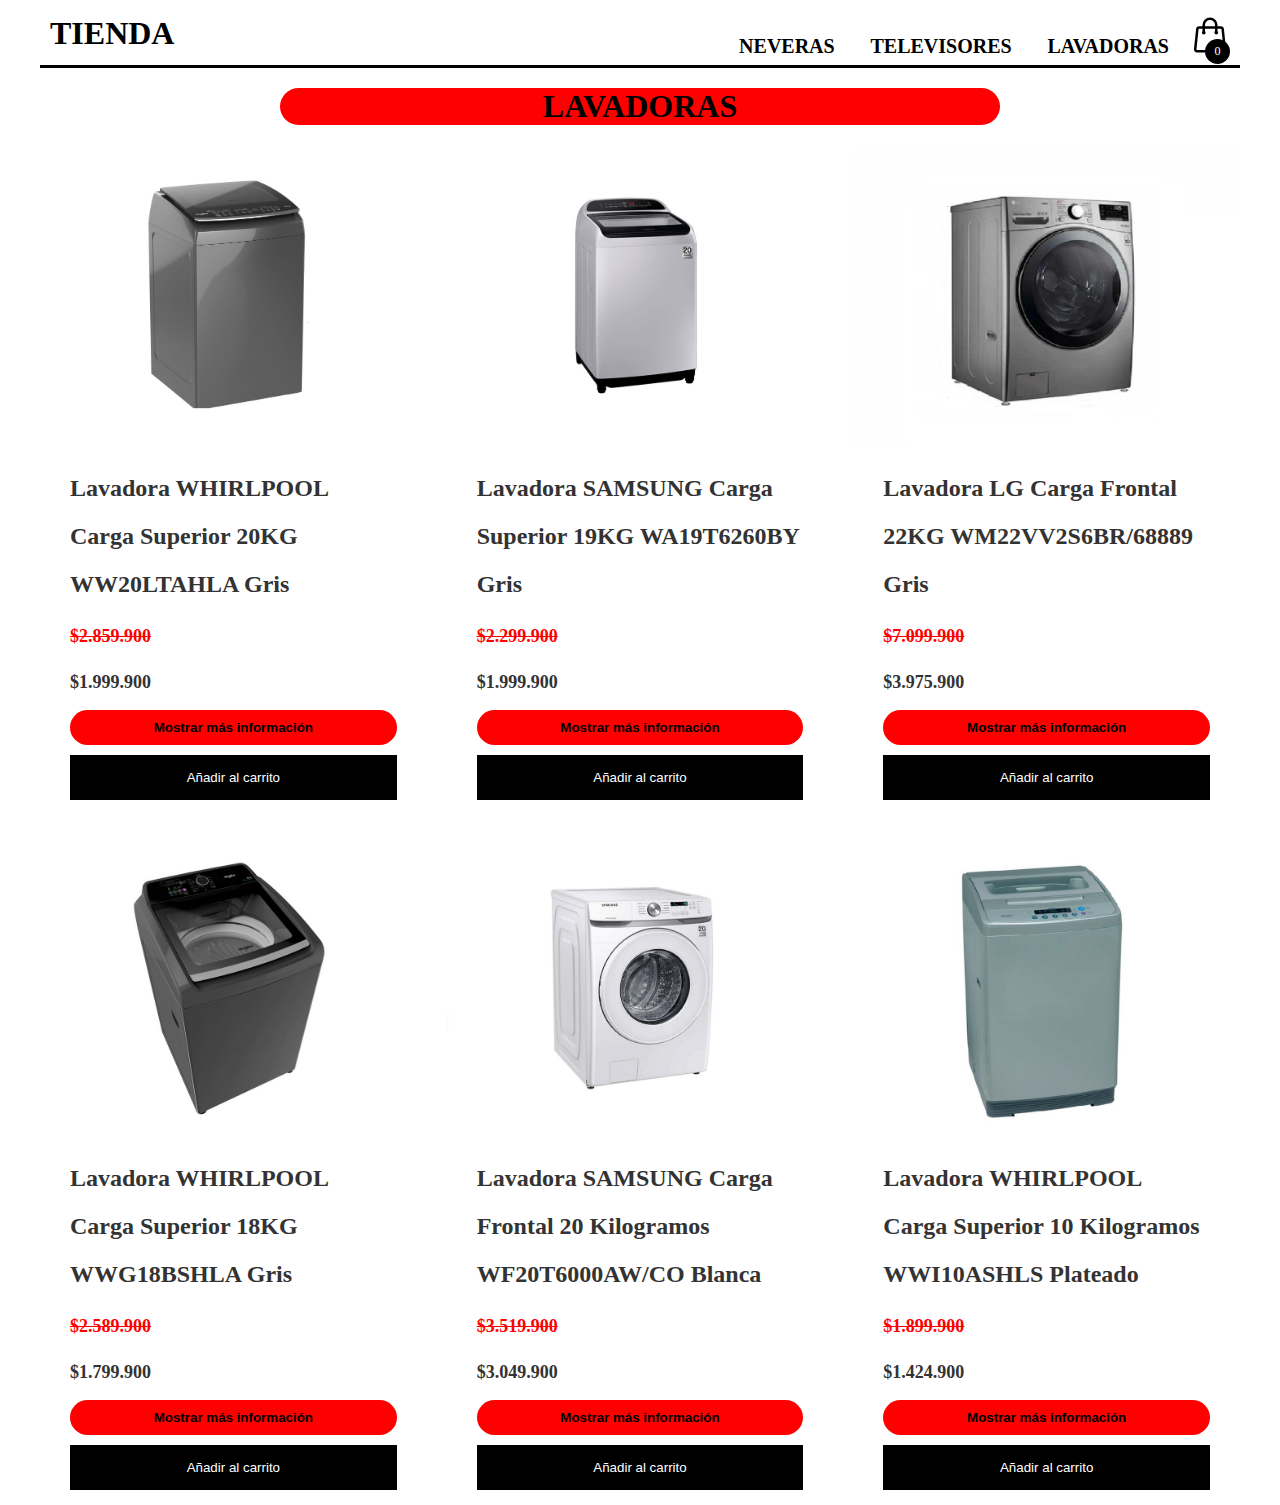
<file: descuentos/index2.html>
<!DOCTYPE html>
<html lang="en">
	<head>
		<meta charset="UTF-8" />
		<meta http-equiv="X-UA-Compatible" content="IE=edge" />
		<meta
			name="viewport"
			content="width=device-width, initial-scale=1.0"
		/>
		<title>Tienda</title>
		<link rel="stylesheet" href="styles2.css" />
	</head>
	<body>
		<header>
			<h1 class="t-principal">TIENDA</h1>
			<div class="container-pag">
				<a href="index.html"><b>NEVERAS</b></a>
				<a href="index1.html"><b>TELEVISORES</b></a>
				<a href="index2.html"><b>LAVADORAS</b></a>
			</div>
			<div class="container-icon">
				<div class="container-cart-icon">
					<svg
						xmlns="http://www.w3.org/2000/svg"
						fill="none"
						viewBox="0 0 24 24"
						stroke-width="1.5"
						stroke="currentColor"
						class="icon-cart"
					>
						<path
							stroke-linecap="round"
							stroke-linejoin="round"
							d="M15.75 10.5V6a3.75 3.75 0 10-7.5 0v4.5m11.356-1.993l1.263 12c.07.665-.45 1.243-1.119 1.243H4.25a1.125 1.125 0 01-1.12-1.243l1.264-12A1.125 1.125 0 015.513 7.5h12.974c.576 0 1.059.435 1.119 1.007zM8.625 10.5a.375.375 0 11-.75 0 .375.375 0 01.75 0zm7.5 0a.375.375 0 11-.75 0 .375.375 0 01.75 0z"
						/>
					</svg>
					<div class="count-products">
						<span id="contador-productos">0</span>
					</div>
				</div>

				<div class="container-cart-products hidden-cart">
					<div class="row-product hidden">
						<div class="cart-product">
							<div class="info-cart-product">
								<span class="cantidad-producto-carrito">1</span>
								<p class="titulo-producto-carrito">Zapatos Nike</p>
								<span class="precio-producto-carrito">$80</span>
							</div>
							<svg
								xmlns="http://www.w3.org/2000/svg"
								fill="none"
								viewBox="0 0 24 24"
								stroke-width="1.5"
								stroke="currentColor"
								class="icon-close"
							>
								<path
									stroke-linecap="round"
									stroke-linejoin="round"
									d="M6 18L18 6M6 6l12 12"
								/>
							</svg>
						</div>
					</div>

					<div class="cart-total hidden">
						<h3>Total:</h3>
						<span class="total-pagar">$200</span>
					</div>
					<p class="cart-empty">El carrito está vacío</p>
				</div>
			</div>
		</header>
		<div class="head-nev">
			<h1 class="neveras">LAVADORAS</h1>
			<div class="container-items">
				<div class="item">
					<div class="item1" onmouseover="showAdditionalInfo(this)" onmouseout="hideAdditionalInfo(this)">
						<figure>
							<img
								src="lavadoras/1.jpg"	alt="lavadora1"/>
						</figure>
						<div class="info-product">
							<h2>Lavadora WHIRLPOOL Carga Superior 20KG WW20LTAHLA Gris</h2>
							<p class="price-after">$2.859.900</p>
							<p class="price-des">$1.999.900</p>
							<button class="btn-show-info">Mostrar más información</button>
							<div class="additional-info">
								<p><h3>RESUMEN</h3></p>
								<p>Lavadora WHIRLPOOL Carga Superior 20KG WW20LTAHLA Gris con tecnología Smart Action para mayor remoción de manchas, ahorro de agua y energético, tapa de vidrio templado y panel digital en tapa con opción de bloqueo. Cuenta con multidispensador, 11 ciclos, opción de remojo adicional, luz LED indicadora de status de ciclo, canasta de acero inoidable. Tamaño compacto pero gran capacidad.¡Adquiere la tuya ahora!</p>
								<br>
								<p><h3>CARACTERÍSTICAS</h3>
									<ul>
										<li>Smart Action: Combina 3 tecnologías inteligentes.</li>
										<li>Xpert Eco: Ciclo que ahorra hasta 45% de agua.</li>
										<li>Consola frontal de botones sobre tapa.</li>
										<li>10 años garantia en motor.</li>
										<li>5 años garantia en consola.</li>
									</ul>
								</p>
							</div>
							<button class="btn-add-cart">Añadir al carrito</button>
						</div>
					</div>
				</div>
				<div class="item">
					<figure>
						<img src="lavadoras/2.jpg" alt="lavadora2">
					</figure>
					<div class="info-product">
						<h2>Lavadora SAMSUNG Carga Superior 19KG WA19T6260BY Gris</h2>
						<p class="price-after">$2.299.900</p>
						<p class="price-des">$1.999.900</p>
						<button class="btn-show-info">Mostrar más información</button>
							<div class="additional-info">
								<p><h3>RESUMEN</h3></p>
								<p>La lavadora carga superior de 19Kg Samsung te brinda una amplia capacidad de lavado que te permite reducir la frecuencia de uso, incluso puedes incluir artículos realmente grandes. Maneja un motor Digital Inverter con 20 años de garantía que te permite tener un desempeño más potente y consume menos energía. Además, puedes personalizar tu ciclo de lavado de acuerdo a tus necesidades. Así mismo, tiene un compartimiento que disuelve el detergente en polvo antes de echarlo a la lavadora.</p>
								<p><h3>CARACTERÍSTICAS</h3>
									<ul>
										<li>20 años de garantía en el motor Digital Inverter.</li>
										<li>El Magic Dispenser te permite lavar sin preocuparte por los residuos de jabón.</li>
										<li>La tecnología Digital Inverter brinda una mejor eficiencia energética, el ruido mínimo y un desempeño de larga duración.</li>
										<li>Revisa el envase del detergente para utilizar la cantidad justa del mismo</li>
									</ul>
								</p>
							</div>					
						<button class="btn-add-cart">Añadir al carrito</button>
					</div>
				</div>
				<div class="item">
					<div class="item" onmouseover="showAdditionalInfo(this)" onmouseout="hideAdditionalInfo(this)">
						<figure>
							<img
								src="lavadoras/3.jpeg"	alt="lavadora3"/>
						</figure>
						<div class="info-product">
							<h2>Lavadora LG  Carga Frontal 22KG WM22VV2S6BR/68889 Gris</h2>
							<p class="price-after">$7.099.900</p>
							<p class="price-des">$3.975.900</p>
							<button class="btn-show-info">Mostrar más información</button>
							<div class="additional-info">
								<p><h3>RESUMEN</h3></p>
								<p>Pensado para los usuarios modernos y las nuevas exigencias de la vida, la Lavadora Carga Frontal LG WM22VV2S6BR te facilita el proceso de lavado con el sistema AIDD: Inteligencia artificial al servicio de tus prendas, la máquina aprende de tus hábitos y te muestra como cuidar tu ropa. Optimiza tiempos de lavado con ahorro de energía y agua. Protege a tu familia eliminando las bacterias de tus prendas con un potente chorro de vapor. Con ThinQ para que revises y controles tu lavadora desde un smartphone. Color plata que combina con tu hogar ¡LLévala hoy</p>
								<p><h3>CARACTERÍSTICAS</h3>
									<ul>
										<li>AIDD (Inteligencia Artificial).</li>
										<li>Opción TurboWash ™ (Acorta el tiempo de lavado).</li>
										<li>Sistema de Lavado 6MotionDD ™ (6 Movimientos en tina).</li>
										<li>Opción Vapor Tecnología SPA Steam™.</li>
										<li>Tecnología SmartThinQ.</li>
									</ul>
								</p>
							</div>
							<button class="btn-add-cart">Añadir al carrito</button>
						</div>
					</div>
				</div>
				<div class="item">
					<figure>
						<img src="lavadoras/4.jpeg" alt="lavadora4">
					</figure>
					<div class="info-product">
						<h2>Lavadora WHIRLPOOL Carga Superior 18KG WWG18BSHLA Gris</h2>
						<p class="price-after">$2.589.900</p>
						<p class="price-des">$1.799.900</p>
						<button class="btn-show-info">Mostrar más información</button>
							<div class="additional-info">
								<p><h3>RESUMEN</h3></p>
								<p>Lavadora WHIRLPOOL Carga Superior 18KG WWG18BSHLA Gris, con sistema de llenado 3D Waterfall, llena la canasta de agua en 3 dimensiones, y permite remojar las prendas al interior de la tina, con el fin de remover jabón y suciedad de los tejidos en forma más eficiente. Cuenta también con 2 depósitos automáticos de detergente y suavizante, 2 niveles de suciedad: sucio y muy sucio, Intelcarga y 4 tamaños de carga: pequeño, mediano, grande y extra grande. Además, indicador LED de tiempo restante de ciclo. ¡Compra la tuya ahora!</p>
								<p><h3>CARACTERÍSTICAS</h3>
									<ul>
										<li>Control de Perilla.</li>
										<li>3D Waterfall - Sistema de llenado de agua en 3 dimensiones.</li>
										<li>Turbo Power: permite lavar sin maltratar prendas o tejidos.</li>
										<li>Deposito automatico de detergente y suavizante</li>
										<li>Intelicarga Indicador de carga ubicado dentro de la canasta.</li>
									</ul>
								</p>
							</div>					
						<button class="btn-add-cart">Añadir al carrito</button>
					</div>
				</div>
				<div class="item">
					<figure>
						<img src="lavadoras/5.jpg" alt="lavadora5">
					</figure>
					<div class="info-product">
						<h2>Lavadora SAMSUNG Carga Frontal 20 Kilogramos WF20T6000AW/CO Blanca</h2>
						<p class="price-after">$3.519.900</p>
						<p class="price-des">$3.049.900</p>
						<button class="btn-show-info">Mostrar más información</button>
							<div class="additional-info">
								<p><h3>RESUMEN</h3></p>
								<p>Si deseas tener máxima potencia de lavado, la lavadora WF20T6000AW/CO Samsung y su innovador estilo es perfecta e ideal para ti. Cuenta con una capacidad de 20 kilogramos y un motor Digital Inverter con 20 años de garantía. Mantén el interior de tu lavadora limpio, con la tecnologia Self Clean, que usa una combinación de remojo, vibración y rotación para limpiar el interior de tu electrodeméstico. Además, tiene la innovadora tecnología VRT Plus™, que reduce el ruido y vibraciones durante el ciclo de lavado. Su diseño es moderno, elegante y ergonómico. ¡No esperes más y adquiérela ya!</p>
								<p><h3>CARACTERÍSTICAS</h3>
										<li>20 años de garantía en el motor Digital Inverter</li>
										<li>Un lavado fresco y limpio</li>
										<li>Resuelve cualquier problema fácilmente</li>
										<li>Disfruta de un elegante diseño</li>
									</ul>
								</p>
							</div>					
						<button class="btn-add-cart">Añadir al carrito</button>
					</div>
				</div>
				<div class="item">
					<figure>
						<img src="lavadoras/6.jpeg" alt="lavadora6">
					</figure>
					<div class="info-product">
						<h2>Lavadora WHIRLPOOL Carga Superior 10 Kilogramos WWI10ASHLS Plateado</h2>
						<p class="price-after">$1.899.900</p>
						<p class="price-des">$1.424.900</p>
						<button class="btn-show-info">Mostrar más información</button>
							<div class="additional-info">
								<p><h3>RESUMEN</h3></p>
								<p>Esta lavadora Whirlpool tiene un sencillo y práctico diseño|. La capacidad máxima de carga de este electrodoméstico es de 10 kilogramos y cuenta con opción de seleccionar entre sus 8 niveles de agua según tus necesidades. Aprovecha el sistema tornado para tener tus prendas como nuevas. Adquiérela ya.</p>
								<p><h3>CARACTERÍSTICAS</h3>
									<ul>
										<li>Tipo de lavado tornado, todo impecable</li>
										<li>Panel de control con perilla, fácil y eficiente</li>
										<li>Tina en acero inoxidable, ni una mancha</li>
										<li>4 niveles de selección de agua, acorde a la cantidad que laves</li>
									</ul>
								</p>
							</div>					
						<button class="btn-add-cart">Añadir al carrito</button>
					</div>
				</div>
			</div>
		</div>
		<script src="index2.js"></script>
	</body>
</html>
</file>
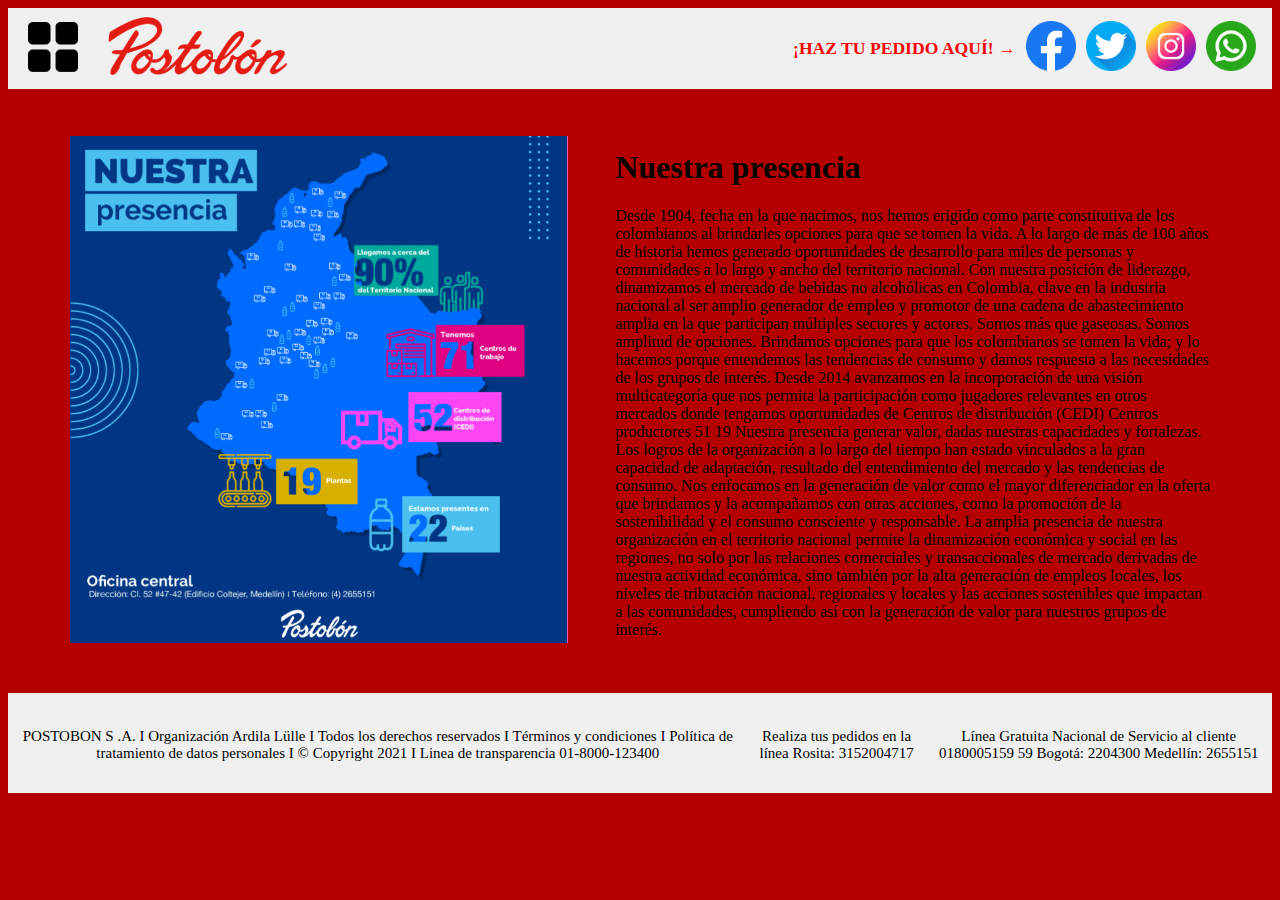
<file: postobon/Dne.html>
<!DOCTYPE html>
<html lang="en">
<head>
    <meta charset="UTF-8">
    <meta name="viewport" content="width=device-width, initial-scale=1.0">
    <title>Postobón</title>
    <link rel="stylesheet" href="styles/Dne.css">
    <link rel="icon" type="ima/icon" href="logo/icon-pag.png">
</head>
<body>
    <header>
        <button id="menu-btn" onclick="cambiarImagen()"><img id="imgMenu" src="logo/menu.png" alt="logo"></button>
        <div id="menu" class="oculto">
            <ul>
              <li><a href="Qs.html">·¿Quienes somos?</a></li>
              <li><a href="Dne.html">·¿Donde nos encontramos?</a></li>
              <li><a href="Nh.html">· Nuestra historia</a></li>
              <li><a href="productos.html">· Productos</a></li>
            </ul>
          </div>
        <div class="logo">
          <a href="index.html">
            <img src="logo/logo transparente.png" alt="logo de la empresa">
          </a>
        </div>
        <div id="pedidos-redes">
            <p class="t-pedido"><b>¡HAZ TU PEDIDO AQUÍ! →</b></p>
            <div class= "redes-sociales">
                <a href="https://www.facebook.com/Postobon/"><img src="iconos-redes/facebook.png" alt="Facebook"></a>
                <a href="https://twitter.com/postobonoficial"><img src="iconos-redes/gorjeo.png" alt="Twitter"></a>
                <a href="https://www.instagram.com/postobonempresa/"><img src="iconos-redes/instagram.png" alt="Instagram"></a>
                <a href="https://api.whatsapp.com/send/?phone=573152004717&text&type=phone_number&app_absent=0"><img src="iconos-redes/whatsapp.png" alt="whatsapp"> </a>
            </div>
        </div>
    </header>
    <main>
      <div class="conten">
        <div class="item-cont">
          <img src="logo/ubicacion.png" alt="personal">
        </div>
        <div class="item-cont">
          <h1>Nuestra presencia</h1>
          <p>Desde 1904, fecha en la que nacimos, nos hemos erigido como parte constitutiva de los colombianos al brindarles opciones para que se tomen la vida. A lo largo de más de 100 años de historia hemos generado oportunidades de desarrollo para miles de personas y comunidades a lo largo y ancho del territorio nacional. 

            Con nuestra posición de liderazgo, dinamizamos el mercado de bebidas no alcohólicas en Colombia, clave en la industria nacional al ser amplio generador de empleo y promotor de una cadena de abastecimiento amplia en la que participan múltiples sectores y actores. 
            
            Somos más que gaseosas. Somos amplitud de opciones. Brindamos opciones para que los colombianos se tomen la vida; y lo hacemos porque entendemos las tendencias de consumo y damos respuesta a las necesidades de los grupos de interés. 
            
            Desde 2014 avanzamos en la incorporación de una visión multicategoría que nos permita la participación como jugadores relevantes en otros mercados donde tengamos oportunidades de Centros de distribución (CEDI) Centros productores 51 19 Nuestra presencia generar valor, dadas nuestras capacidades y fortalezas. 
            
            Los logros de la organización a lo largo del tiempo han estado vinculados a la gran capacidad de adaptación, resultado del entendimiento del mercado y las tendencias de consumo. 
            
            Nos enfocamos en la generación de valor como el mayor diferenciador en la oferta que brindamos y la acompañamos con otras acciones, como la promoción de la sostenibilidad y el consumo consciente y responsable. 
            
            La amplia presencia de nuestra organización en el territorio nacional permite la dinamización económica y social en las regiones, no solo por las relaciones comerciales y transaccionales de mercado derivadas de nuestra actividad económica, sino también por la alta generación de empleos locales, los niveles de tributación nacional, regionales y locales y las acciones sostenibles que impactan a las comunidades, cumpliendo así con la generación de valor para nuestros grupos de interés.
          </p>
        </div>
      </div>
    </main>
    <footer>
        <div class="di-foo">
            <p class="footer">POSTOBON S .A. I Organización Ardila Lülle I Todos los derechos reservados I Términos y condiciones I Política de tratamiento de datos personales I © Copyright 2021 I Linea de transparencia 01-8000-123400</p>
            <p class="footer">Realiza tus pedidos en la línea Rosita: 3152004717</p>
            <p class="footer">Línea Gratuita Nacional de Servicio al cliente 0180005159 59 Bogotá: 2204300 Medellín: 2655151</p>
        </div>
    </footer>
    <script src="js/Dne.js"></script>
</body>
</html>
</file>
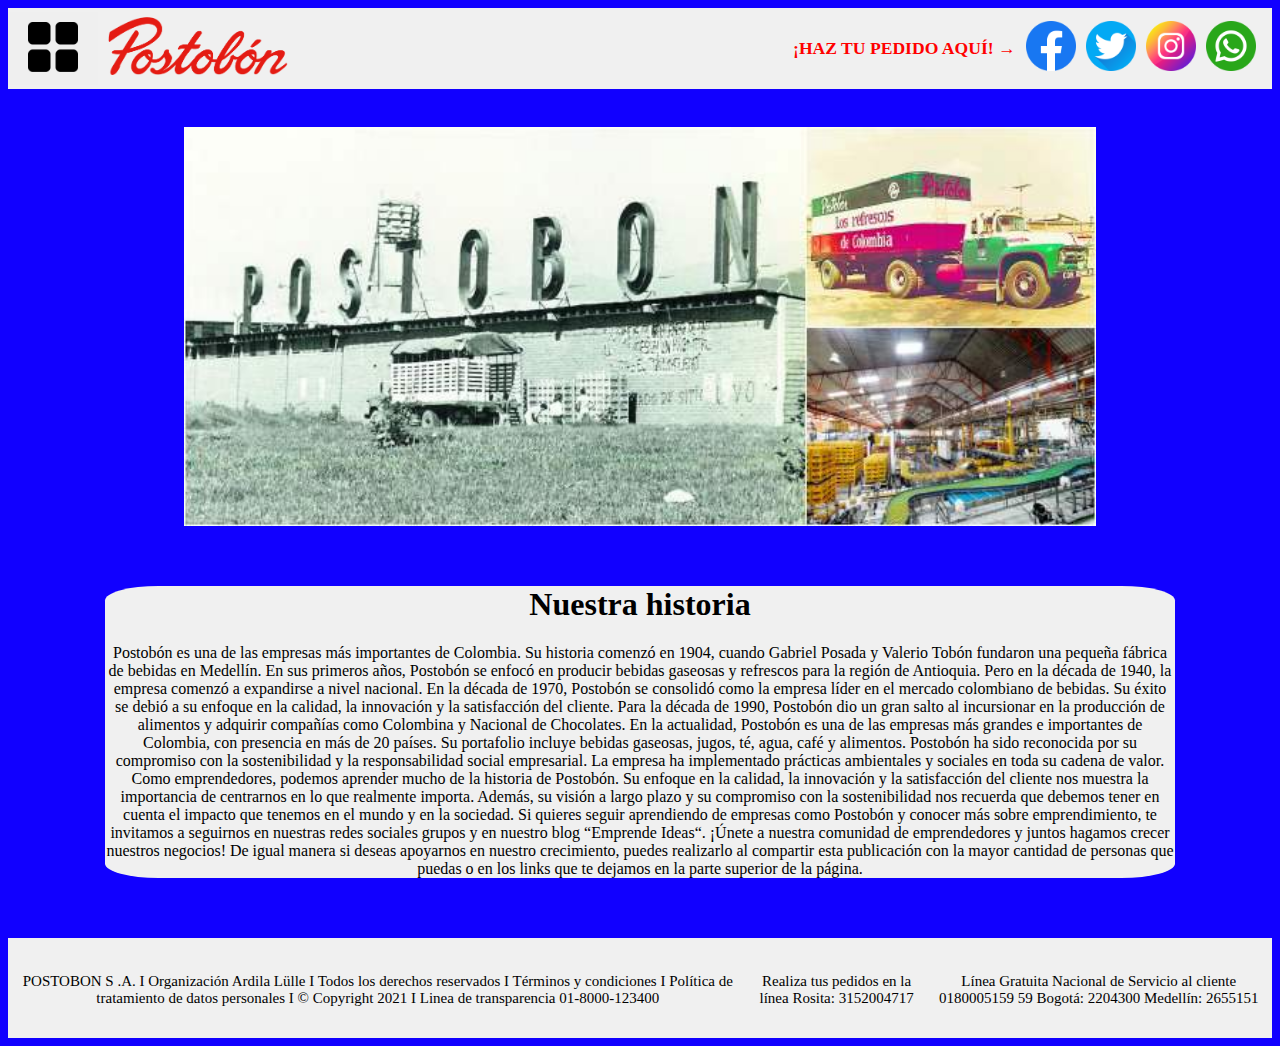
<file: postobon/Nh.html>
<!DOCTYPE html>
<html lang="en">
<head>
    <meta charset="UTF-8">
    <meta name="viewport" content="width=device-width, initial-scale=1.0">
    <title>Postobón</title>
    <link rel="stylesheet" href="styles/Nh.css">
    <link rel="icon" type="ima/icon" href="logo/icon-pag.png">
</head>
<body>
    <header>
        <button id="menu-btn" onclick="cambiarImagen()"><img id="imgMenu" src="logo/menu.png" alt="logo"></button>
        <div id="menu" class="oculto">
            <ul>
              <li><a href="Qs.html">·¿Quienes somos?</a></li>
              <li><a href="Dne.html">·¿Donde nos encontramos?</a></li>
              <li><a href="Nh.html">· Nuestra historia</a></li>
              <li><a href="productos.html">· Productos</a></li>
            </ul>
          </div>
        <div class="logo">
          <a href="index.html">
            <img src="logo/logo transparente.png" alt="logo de la empresa">
          </a>
        </div>
        <div id="pedidos-redes">
            <p class="t-pedido"><b>¡HAZ TU PEDIDO AQUÍ! →</b></p>
            <div class= "redes-sociales">
                <a href="https://www.facebook.com/Postobon/"><img src="iconos-redes/facebook.png" alt="Facebook"></a>
                <a href="https://twitter.com/postobonoficial"><img src="iconos-redes/gorjeo.png" alt="Twitter"></a>
                <a href="https://www.instagram.com/postobonempresa/"><img src="iconos-redes/instagram.png" alt="Instagram"></a>
                <a href="https://api.whatsapp.com/send/?phone=573152004717&text&type=phone_number&app_absent=0"><img src="iconos-redes/whatsapp.png" alt="whatsapp"> </a>
            </div>
        </div>
    </header>
    <main>
      <div class="conten">
        <div class="item-cont">
          <img src="logo/historia.jpg" alt="historia">
        </div>
        <div class="item-content">
          <h1>Nuestra historia</h1>
          <p>
            Postobón es una de las empresas más importantes de Colombia. Su historia comenzó en 1904, cuando Gabriel Posada y Valerio Tobón fundaron una pequeña fábrica de bebidas en Medellín.

En sus primeros años, Postobón se enfocó en producir bebidas gaseosas y refrescos para la región de Antioquia. Pero en la década de 1940, la empresa comenzó a expandirse a nivel nacional.

En la década de 1970, Postobón se consolidó como la empresa líder en el mercado colombiano de bebidas. Su éxito se debió a su enfoque en la calidad, la innovación y la satisfacción del cliente.

Para la década de 1990, Postobón dio un gran salto al incursionar en la producción de alimentos y adquirir compañías como Colombina y Nacional de Chocolates.

En la actualidad, Postobón es una de las empresas más grandes e importantes de Colombia, con presencia en más de 20 países. Su portafolio incluye bebidas gaseosas, jugos, té, agua, café y alimentos.

Postobón ha sido reconocida por su compromiso con la sostenibilidad y la responsabilidad social empresarial. La empresa ha implementado prácticas ambientales y sociales en toda su cadena de valor.

Como emprendedores, podemos aprender mucho de la historia de Postobón. Su enfoque en la calidad, la innovación y la satisfacción del cliente nos muestra la importancia de centrarnos en lo que realmente importa.

Además, su visión a largo plazo y su compromiso con la sostenibilidad nos recuerda que debemos tener en cuenta el impacto que tenemos en el mundo y en la sociedad.

Si quieres seguir aprendiendo de empresas como Postobón y conocer más sobre emprendimiento, te invitamos a seguirnos en nuestras redes sociales grupos y en nuestro blog “Emprende Ideas“. ¡Únete a nuestra comunidad de emprendedores y juntos hagamos crecer nuestros negocios!

De igual manera si deseas apoyarnos en nuestro crecimiento, puedes realizarlo al compartir esta publicación con la mayor cantidad de personas que puedas o en los links que te dejamos en la parte superior de la página.
          </p>
        </div>
      </div>
    </main>
    <footer>
        <div class="di-foo">
            <p class="footer">POSTOBON S .A. I Organización Ardila Lülle I Todos los derechos reservados I Términos y condiciones I Política de tratamiento de datos personales I © Copyright 2021 I Linea de transparencia 01-8000-123400</p>
            <p class="footer">Realiza tus pedidos en la línea Rosita: 3152004717</p>
            <p class="footer">Línea Gratuita Nacional de Servicio al cliente 0180005159 59 Bogotá: 2204300 Medellín: 2655151</p>
        </div>
    </footer>
    <script src="js/Nh.js"></script>
</body>
</html>
</file>
<file: descuentos/styles.css>
/* Globales */
*::after,
*::before,
*{
    margin: 0;
    padding: 0;
    box-sizing: border-box;
}

body{
    margin: 0 auto;
    max-width: 1200px;
    font-family: 'Lato';
    color: #333;
    background-color: #fffffff8;
}

.icon-cart{
    width: 40px;
    height: 40px;
    stroke: #000;
}

.icon-cart:hover{
    cursor: pointer;
}

img{
    max-width: 100%;
}

/* Header */
header {
    width: 100%;
    position: sticky;
    top: 0;
    z-index: 999;
    display: flex;
    justify-content: space-between;
    padding: 15px 10px 6px 10px;
    background-color: #ffffff;
    text-align: right;
    border-bottom: 3px solid #000000;
    
}
header .container-pag {
    display: flex;
    justify-content: space-between;
    padding: 20px 0 0 40%;
}
header a {
    font-size: 20px;
    color: #000000;
    text-decoration: none;
    padding: 0 5% 0 0;
    margin: 0 5% 0 0;
    
}
.enlace {
    float: left;
    margin-right: 10px;
}
.container-pag::after {
    content: "";
    clear: both;
    display: table;
}
.t-principal{
    color: #000;
}
.container-icon{
    position: relative;
}

.count-products{
    position: absolute;
    top: 55%;
    right: 0;

    background-color: #000;
    color: #fff;
    width: 25px;
    height: 25px;

    display: flex;
    justify-content: center;
    align-items: center;
    border-radius: 50%;
}

#contador-productos{
    font-size: 12px;
}

.container-cart-products{
    position: absolute;
    top: 50px;
    right: 0;

    background-color: #fff;
    width: 400px;
    z-index: 1;
    box-shadow: 0 10px 20px rgba(0, 0, 0, 0.20);
    border-radius: 10px;
    
}

.cart-product{
    display: flex;
    align-items: center;
    justify-content: space-between;
    padding: 30px;

    border-bottom: 1px solid rgba(0, 0, 0, 0.20);

}

.info-cart-product{
    display: flex;
    justify-content: space-between;
    flex: 0.8;
}

.titulo-producto-carrito{
    font-size: 20px;
}

.precio-producto-carrito{
    font-weight: 700;
    font-size: 20px;
    margin-left: 10px;
}

.cantidad-producto-carrito{
    font-weight: 400;
    font-size: 20px;
}

.icon-close{
    width: 25px;
    height: 25px;
}

.icon-close:hover{
    stroke: red;
    cursor: pointer;
}

.cart-total{
    display: flex;
    justify-content: center;
    align-items: center;
    padding: 20px 0;
    gap: 20px;
}

.cart-total h3{
    font-size: 20px;
    font-weight: 700;
}

.total-pagar{
    font-size: 20px;
    font-weight: 900;
}

.hidden-cart{
    display: none;
}




/* Main */
.neveras{
    background-color: #ff5e00;
    border-radius: 20px;
    color: #000;
    text-align: center;
    margin: 20px 20% 20px 20%;
    padding: 0 0 0 0;
}

.container-items{
    display: grid;
    grid-template-columns: repeat(3, 1fr);
    gap: 20px;
    background-color: #ffffff;
}

.item{
    border-radius: 10px;
}

.item:hover{
    box-shadow: 0 10px 20px rgba(0, 0, 0, 0.20);
}

.item img{
    width: 100%;
    height: 300px;
    object-fit: cover;
    border-radius: 10px 10px 0 0;
    transition: all .5s;
}

.item figure{
    overflow: hidden;
}

.item:hover img{
    transform: scale(1.2);
}

.info-product{
    padding: 15px 30px;
    line-height: 2;
    display: flex;
    flex-direction: column;
    gap: 10px;
}

.price-after{
    font-size: 18px;
    font-weight: 900;
    text-decoration: line-through;
    color: rgb(150, 29, 29);
}
.price-des{
    font-size: 18px;
    font-weight: 900;
}

.btn-show-info{
    background-color: #ff5e00;
    padding: 10px 10px;
    border: #b6b6b6;
    border-radius: 20px;
    font-weight: bold;
    cursor: pointer;
}

.btn-add-cart {
    border: none;
    background: none;
    background-color: #000;
    color: #fff;
    padding: 15px 10px;
    cursor: pointer;
}

.cart-empty{
    padding: 20px;
    text-align: center;
}


.hidden{
    display: none;
}

.additional-info {
    display: none;
    position: fixed;
    top: 50%; /* Posición vertical */
    left: 50%; /* Posición horizontal */
    transform: translate(-50%, -50%); /* Centrar en la pantalla */
    padding: 20px;
    background-color: #ff5e00;
    border: 10px solid #585858;
    border-radius: 10px;
    z-index: 999; /* Asegura que esté encima de todo */
    font-size: 16px;
    color: #000000;
}
</file>
<file: pagina nueva/index-style.css>
*{
    padding: 0%;
    margin: 0%;
    font-family:  Arial, sans-serif;
}

body{
    background-color: #b51a84;
    background-size: cover;
}

header {
    width: 100%;
    height: 30%;
    display: flex;
    align-items: center;
    justify-content: space-between;
    background-color: #e4c4dd;
    color: #ffffff;
}

div{
    display: flex;
}

main {
    width: 100%;
    justify-content: space-between;
}

.primeros-6-elementos {
    color: #000000;
    background-image: linear-gradient(to bottom, #B51A84 55%, #FFFFFF 45%);
    margin-left: 20px;
}

.segundo-elemento {
    color: #000000;
}

.terceros-3-elementos {
    color: #ffffff;
}

.logo img {
    height: 7rem;
    margin-left: 20px;
}

nav ul {
    display: flex;
    list-style: none;
    margin: 0;
    padding: 0;
}

nav li {
    margin: 0 10px;
}
h1{
    font-size: 500%;
    margin-top: 2%;
    margin-left: 2%;
}

#texto1 {
    color: #FFFFFF;
    margin-left: 5%;
    margin-top: 2%;
    margin-bottom: 30px;
    margin-right: 5%;
    font-weight: bold;
    font-size: 120%;
    width: 45%;
}

#texto2 {
    color: #000000;
    margin-left: 5%;
    margin-top: 2%;
    margin-bottom: 30px;
    margin-right: 5%;
    width: auto;
    text-align: justify;
    font-size: 100%;
    font-weight: bold;
    width: 60%;
}

#texto3 {
    color: #000000;
    margin-left: 5%;
    margin-top: 2%;
    margin-bottom: 30px;
    margin-right: 5%;
    width: auto;
    text-align: justify;
    font-size: 100%;
    font-weight: bold;
    width: 70%;
}

#texto4 {
    color: #000000;
    margin-left: 5%;
    margin-top: 2%;
    margin-bottom: 30px;
    margin-right: 5%;
    width: auto;
    text-align: justify;
    font-size: 100%;
    font-weight: bold;
    width: 80%;
}

button {
    display: inline-block;
    font-size: 100%;
    margin-left: 5%;
    margin-top: 2%;
    margin-bottom: 30px;
    margin-right: 0%;
    position: relative;
    overflow: hidden;
    padding: 10px;
    cursor: pointer;
    font-weight: bold;
    text-transform: uppercase;
    border-radius: 100px;
    border: 5px solid white;
    background-color: transparent;
    color: #ffffff;
}
button:hover {
    background-color: #000000;
    border-color: #000000;
    transition: 1s;
}

label {
    display: flex;
    color: #ffffff;
    margin: auto;
}

a {
    text-decoration: none;
    color: #000000;
    font-weight: bold;
    font-size: 1rem;
}
</file>
<file: postobon/styles.css>
/*header*/
header{
    display: flex;
    justify-content: space-between;
    align-items: center;
    background-color: #f0f0f0;
    width: 100%;
    height: auto;
}

#pedidos-redes{
    display: flex;
    align-items: center; /* Alinea los elementos verticalmente */
    width: 100%;
    height: auto;
    font-size: 110%;
    margin: 0 0 0 40px; /*ajustar la distancia del ultimo icono (whasapp) con realacion al final de la pantalla*/
}

    /*menu desplegable*/
    #menu-btn {
      padding: 10px 20px;
      margin: none;
      border: none;
      cursor: pointer;
    }
    #menu-btn img{
      width: 50px;
      transition: transform 5s; /* Cambia la duración de la transición (0.5 segundos en este ejemplo) */
      margin: 0 100% 0 0;
    }
    #menu-btn img:hover{
      transform: scale(1.5); /* Aplica un efecto de escala al hacer hover sobre la imagen */
    }
    #menu {
        display: none;
        position: absolute;
        z-index: 1;
        background-color: #f0f0f0;
        margin: 10px 100px 0 0;
      }
      #menu ul {
        list-style: none;
        padding: 0;
      }
      
      #menu ul li {
        margin-bottom: 10px;
      }
      
      #menu ul li a {
        text-decoration: none;
        color: #000000;
        font-weight: bold;
        margin: 5px 5px 5px 5px;
        display: block;
        font-size: 20px;
      }
      #menu ul li a:hover {
        background-color: #ff0000; /* Cambia a rojo cuando el mouse está sobre el enlace */
        color: #ffffff; /* Cambia el color del texto para asegurar que sea legible */
      }
      
      .oculto {
        display: none;
      }
  .logo{
    margin-right: 36%; /* Ajusta el margen derecho según sea necesario */
  }

  .logo img{
    width: 200px; /* Ajusta el tamaño de la imagen al 100% del contenedor */
    height: auto; /* Mantiene la proporción de aspecto */
  }
.t-pedido{
  display: block;
  align-items: flex-start;
  justify-content: flex-start;
  color: #ff0000;
  font-size: 100%;
}
  .redes-sociales {
    display: flex;
  }
  
  .redes-sociales a {
    margin-left: 10px; /* Ajusta el margen izquierdo entre los iconos de redes sociales */
  }
  .redes-sociales img{
    width: 50px;
  }

/*main*/
    /* anuncios que se corren del main */
#anuncios-container {
  background-color: aqua;
    display: flex;
    align-items: center;
    padding: 20px 0 0 0;
    margin: 50px;
    height: 350px;
  }
  
  .anuncio {
    align-items: center;
    width: 100%; /* Espacio entre los anuncios */
    height: auto;
}

.image-container {
  margin: 0 0 0 36%;
  align-items: center;
  width: 25%; /* Ancho de la imagen */
}

.image-container img {
    width: 100%; /* Ajusta el ancho de la imagen al 100% del contenedor */
    height: auto;
}

.text-container {
    width: 100%; /* Ancho del contenedor del texto */
   text-align: center;
    background-color: #f0f0f0;
}
  
  #prev-btn {
    margin: none;
    border: none;
    cursor: pointer;
  }
  #prev-btn img {
    width: 40px;

  }
  #next-btn {
    margin: none;
    border: none;
    cursor: pointer;
    
  }
  #next-btn img {
    width: 40px;
  }
/* promociones main */
#galeria-imagenes {
    display: flex;
    flex-wrap: wrap;
    justify-content: space-around;
  }
  
.ti-promo{
  text-align: center;
  background-color: #f0f0f0;
}

#promociones{
    width: 100%;
    height: auto;
    display: flex;
    flex-wrap: wrap;
    overflow: auto;
}
.promocion {
    flex: 0 0 30%; /* Cambia este valor para ajustar el ancho de las imágenes */
    margin: 1.6%;
}
  
.promocion img {
    width: 100%;
    height: auto;
}

/* footer*/
footer{
  background-color: #f0f0f0;
  text-align: center;
}
.di-foo{
  height: 100px;
  display: flex;
  justify-content: center;
  align-items: center
}
.footer{
  margin: 5px 0 0 0;
  font-size: 15px;
  color: #000000;
}
</file>
<file: descuentos/styles1.css>
/* Globales */
*::after,
*::before,
*{
    margin: 0;
    padding: 0;
    box-sizing: border-box;
}

body{
    margin: 0 auto;
    max-width: 1200px;
    font-family: 'Lato';
    color: #333;
    background-color: #fffffff8;
}

.icon-cart{
    width: 40px;
    height: 40px;
    stroke: #000;
}

.icon-cart:hover{
    cursor: pointer;
}

img{
    max-width: 100%;
}

/* Header */
header {
    width: 100%;
    position: sticky;
    top: 0;
    z-index: 999;
    display: flex;
    justify-content: space-between;
    padding: 15px 10px 6px 10px;
    background-color: #ffffff;
    text-align: right;
    border-bottom: 3px solid #000000;
    
}
header .container-pag {
    display: flex;
    justify-content: space-between;
    padding: 20px 0 0 40%;
}
header a {
    font-size: 20px;
    color: #000000;
    text-decoration: none;
    padding: 0 5% 0 0;
    margin: 0 5% 0 0;
    
}
.enlace {
    float: left;
    margin-right: 10px;
}
.container-pag::after {
    content: "";
    clear: both;
    display: table;
}
.t-principal{
    color: #000;
}
.container-icon{
    position: relative;
}

.count-products{
    position: absolute;
    top: 55%;
    right: 0;

    background-color: #000;
    color: #fff;
    width: 25px;
    height: 25px;

    display: flex;
    justify-content: center;
    align-items: center;
    border-radius: 50%;
}

#contador-productos{
    font-size: 12px;
}

.container-cart-products{
    position: absolute;
    top: 50px;
    right: 0;

    background-color: #fff;
    width: 400px;
    z-index: 1;
    box-shadow: 0 10px 20px rgba(0, 0, 0, 0.20);
    border-radius: 10px;
    
}

.cart-product{
    display: flex;
    align-items: center;
    justify-content: space-between;
    padding: 30px;

    border-bottom: 1px solid rgba(0, 0, 0, 0.20);

}

.info-cart-product{
    display: flex;
    justify-content: space-between;
    flex: 0.8;
}

.titulo-producto-carrito{
    font-size: 20px;
}

.precio-producto-carrito{
    font-weight: 700;
    font-size: 20px;
    margin-left: 10px;
}

.cantidad-producto-carrito{
    font-weight: 400;
    font-size: 20px;
}

.icon-close{
    width: 25px;
    height: 25px;
}

.icon-close:hover{
    stroke: red;
    cursor: pointer;
}

.cart-total{
    display: flex;
    justify-content: center;
    align-items: center;
    padding: 20px 0;
    gap: 20px;
}

.cart-total h3{
    font-size: 20px;
    font-weight: 700;
}

.total-pagar{
    font-size: 20px;
    font-weight: 900;
}

.hidden-cart{
    display: none;
}




/* Main */
.neveras{
    background-color: #ffd900;
    border-radius: 20px;
    color: #000000;
    text-align: center;
    margin: 20px 20% 20px 20%;
    padding: 0 0 0 0;
}

.container-items{
    display: grid;
    grid-template-columns: repeat(3, 1fr);
    gap: 20px;
    background-color: #ffffff;
}

.item{
    border-radius: 10px;
}

.item:hover{
    box-shadow: 0 10px 20px rgba(0, 0, 0, 0.20);
}

.item img{
    width: 100%;
    height: 300px;
    object-fit: cover;
    border-radius: 10px 10px 0 0;
    transition: all .5s;
}

.item figure{
    overflow: hidden;
}

.item:hover img{
    transform: scale(1.2);
}

.info-product{
    padding: 15px 30px;
    line-height: 2;
    display: flex;
    flex-direction: column;
    gap: 10px;
}

.price-after{
    font-size: 18px;
    font-weight: 900;
    text-decoration: line-through;
    color: rgb(150, 29, 29);
}
.price-des{
    font-size: 18px;
    font-weight: 900;
}

.btn-show-info{
    background-color: #ffd900;
    padding: 10px 10px;
    border: #b6b6b6;
    border-radius: 20px;
    font-weight: bold;
    cursor: pointer;
    color: #000000;
}

.btn-add-cart {
    border: none;
    background: none;
    background-color: #000;
    color: #fff;
    padding: 15px 10px;
    cursor: pointer;
}

.cart-empty{
    padding: 20px;
    text-align: center;
}


.hidden{
    display: none;
}

.additional-info {
    display: none;
    position: fixed;
    top: 50%; /* Posición vertical */
    left: 50%; /* Posición horizontal */
    transform: translate(-50%, -50%); /* Centrar en la pantalla */
    padding: 20px;
    background-color: #ffd900;
    border: 10px solid #585858;
    border-radius: 10px;
    z-index: 999; /* Asegura que esté encima de todo */
    font-size: 16px;
    color: #000000;
}
</file>
<file: descuentos/styles2.css>
/* Globales */
*::after,
*::before,
*{
    margin: 0;
    padding: 0;
    box-sizing: border-box;
}

body{
    margin: 0 auto;
    max-width: 1200px;
    font-family: 'Lato';
    color: #333;
    background-color: #fffffff8;
}

.icon-cart{
    width: 40px;
    height: 40px;
    stroke: #000;
}

.icon-cart:hover{
    cursor: pointer;
}

img{
    max-width: 100%;
}

/* Header */
header {
    width: 100%;
    position: sticky;
    top: 0;
    z-index: 999;
    display: flex;
    justify-content: space-between;
    padding: 15px 10px 6px 10px;
    background-color: #ffffff;
    text-align: right;
    border-bottom: 3px solid #000000;
    
}
header .container-pag {
    display: flex;
    justify-content: space-between;
    padding: 20px 0 0 40%;
}
header a {
    font-size: 20px;
    color: #000000;
    text-decoration: none;
    padding: 0 5% 0 0;
    margin: 0 5% 0 0;
    
}
.enlace {
    float: left;
    margin-right: 10px;
}
.container-pag::after {
    content: "";
    clear: both;
    display: table;
}
.t-principal{
    color: #000;
}
.container-icon{
    position: relative;
}

.count-products{
    position: absolute;
    top: 55%;
    right: 0;

    background-color: #000;
    color: #fff;
    width: 25px;
    height: 25px;

    display: flex;
    justify-content: center;
    align-items: center;
    border-radius: 50%;
}

#contador-productos{
    font-size: 12px;
}

.container-cart-products{
    position: absolute;
    top: 50px;
    right: 0;

    background-color: #fff;
    width: 400px;
    z-index: 1;
    box-shadow: 0 10px 20px rgba(0, 0, 0, 0.20);
    border-radius: 10px;
    
}

.cart-product{
    display: flex;
    align-items: center;
    justify-content: space-between;
    padding: 30px;

    border-bottom: 1px solid rgba(0, 0, 0, 0.20);

}

.info-cart-product{
    display: flex;
    justify-content: space-between;
    flex: 0.8;
}

.titulo-producto-carrito{
    font-size: 20px;
}

.precio-producto-carrito{
    font-weight: 700;
    font-size: 20px;
    margin-left: 10px;
}

.cantidad-producto-carrito{
    font-weight: 400;
    font-size: 20px;
}

.icon-close{
    width: 25px;
    height: 25px;
}

.icon-close:hover{
    stroke: red;
    cursor: pointer;
}

.cart-total{
    display: flex;
    justify-content: center;
    align-items: center;
    padding: 20px 0;
    gap: 20px;
}

.cart-total h3{
    font-size: 20px;
    font-weight: 700;
}

.total-pagar{
    font-size: 20px;
    font-weight: 900;
}

.hidden-cart{
    display: none;
}




/* Main */
.neveras{
    background-color: #ff0000;
    border-radius: 20px;
    color: #000;
    text-align: center;
    margin: 20px 20% 20px 20%;
    padding: 0 0 0 0;
}

.container-items{
    display: grid;
    grid-template-columns: repeat(3, 1fr);
    gap: 20px;
    background-color: #ffffff;
}

.item{
    border-radius: 10px;
}

.item:hover{
    box-shadow: 0 10px 20px rgba(0, 0, 0, 0.20);
}

.item img{
    width: 100%;
    height: 300px;
    object-fit: cover;
    border-radius: 10px 10px 0 0;
    transition: all .5s;
}

.item figure{
    overflow: hidden;
}

.item:hover img{
    transform: scale(1.2);
}

.info-product{
    padding: 15px 30px;
    line-height: 2;
    display: flex;
    flex-direction: column;
    gap: 10px;
}

.price-after{
    font-size: 18px;
    font-weight: 900;
    text-decoration: line-through;
    color: #ff0000;
}
.price-des{
    font-size: 18px;
    font-weight: 900;
}

.btn-show-info{
    background-color: #ff0000;
    padding: 10px 10px;
    border: #b6b6b6;
    border-radius: 20px;
    font-weight: bold;
    cursor: pointer;
}

.btn-add-cart {
    border: none;
    background: none;
    background-color: #000;
    color: #fff;
    padding: 15px 10px;
    cursor: pointer;
}

.cart-empty{
    padding: 20px;
    text-align: center;
}


.hidden{
    display: none;
}

.additional-info {
    display: none;
    position: fixed;
    top: 50%; /* Posición vertical */
    left: 50%; /* Posición horizontal */
    transform: translate(-50%, -50%); /* Centrar en la pantalla */
    padding: 20px;
    background-color: #ff0000;
    border: 10px solid #585858;
    border-radius: 10px;
    z-index: 999; /* Asegura que esté encima de todo */
    font-size: 16px;
    color: #000000;
}
</file>
<file: postobon/styles/Dne.css>
body{
  background-color: rgb(180, 0, 0);
}
/*header*/
header{
  display: flex;
  justify-content: space-between;
  align-items: center;
  background-color: #f0f0f0;
  width: 100%;
  height: auto;
}

#pedidos-redes{
  display: flex;
  align-items: center; /* Alinea los elementos verticalmente */
  width: 100%;
  height: auto;
  font-size: 110%;
  margin: 0 0 0 40px; /*ajustar la distancia del ultimo icono (whasapp) con realacion al final de la pantalla*/
}

  /*menu desplegable*/
  #menu-btn {
    padding: 10px 20px;
    margin: none;
    border: none;
    cursor: pointer;
  }
  #menu-btn img{
    width: 50px;
    transition: transform 5s; /* Cambia la duración de la transición (0.5 segundos en este ejemplo) */
    margin: 0 100% 0 0;
  }
  #menu-btn img:hover{
    transform: scale(1.5); /* Aplica un efecto de escala al hacer hover sobre la imagen */
  }
  #menu {
      display: none;
      position: absolute;
      z-index: 1;
      background-color: #f0f0f0;
      margin: 10px 100px 0 0;
    }
    #menu ul {
      list-style: none;
      padding: 0;
    }
    
    #menu ul li {
      margin-bottom: 10px;
    }
    
    #menu ul li a {
      text-decoration: none;
      color: #000000;
      font-weight: bold;
      margin: 5px 5px 5px 5px;
      display: block;
      font-size: 20px;
    }
    #menu ul li a:hover {
      background-color: #ff0000; /* Cambia a rojo cuando el mouse está sobre el enlace */
      color: #ffffff; /* Cambia el color del texto para asegurar que sea legible */
    }
    
    .oculto {
      display: none;
    }
.logo{
  margin-right: 36%; /* Ajusta el margen derecho según sea necesario */
}

.logo img{
  width: 200px; /* Ajusta el tamaño de la imagen al 100% del contenedor */
  height: auto; /* Mantiene la proporción de aspecto */
}
.t-pedido{
display: block;
align-items: flex-start;
justify-content: flex-start;
color: #ff0000;
font-size: 100%;
}
.redes-sociales {
  display: flex;
}

.redes-sociales a {
  margin-left: 10px; /* Ajusta el margen izquierdo entre los iconos de redes sociales */
}
.redes-sociales img{
  width: 50px;
}

/*main*/
.conten{
  width: auto;
  height: auto;
  display: flex;
  justify-content: center;
  align-items: center;
  margin: 3%;
}
.item-cont{
  margin: 0 2% 0 2%;
}

/* footer*/
footer{
  background-color: #f0f0f0;
  text-align: center;
}
.di-foo{
  height: 100px;
  display: flex;
  justify-content: center;
  align-items: center
}
.footer{
  margin: 5px 0 0 0;
  font-size: 15px;
  color: #000000;
}
</file>
<file: postobon/styles/Nh.css>
/* body*/
body{
  background-color: #1100ff;
}
/*header*/
header{
  display: flex;
  justify-content: space-between;
  align-items: center;
  background-color: #f0f0f0;
  width: 100%;
  height: auto;
}

#pedidos-redes{
  display: flex;
  align-items: center; /* Alinea los elementos verticalmente */
  width: 100%;
  height: auto;
  font-size: 110%;
  margin: 0 0 0 40px; /*ajustar la distancia del ultimo icono (whasapp) con realacion al final de la pantalla*/
}

  /*menu desplegable*/
  #menu-btn {
    padding: 10px 20px;
    margin: none;
    border: none;
    cursor: pointer;
  }
  #menu-btn img{
    width: 50px;
    transition: transform 5s; /* Cambia la duración de la transición (0.5 segundos en este ejemplo) */
    margin: 0 100% 0 0;
  }
  #menu-btn img:hover{
    transform: scale(1.5); /* Aplica un efecto de escala al hacer hover sobre la imagen */
  }
  #menu {
      display: none;
      position: absolute;
      z-index: 1;
      background-color: #f0f0f0;
      margin: 10px 100px 0 0;
    }
    #menu ul {
      list-style: none;
      padding: 0;
    }
    
    #menu ul li {
      margin-bottom: 10px;
    }
    
    #menu ul li a {
      text-decoration: none;
      color: #000000;
      font-weight: bold;
      margin: 5px 5px 5px 5px;
      display: block;
      font-size: 20px;
    }
    #menu ul li a:hover {
      background-color: #ff0000; /* Cambia a rojo cuando el mouse está sobre el enlace */
      color: #ffffff; /* Cambia el color del texto para asegurar que sea legible */
    }
    
    .oculto {
      display: none;
    }
.logo{
  margin-right: 36%; /* Ajusta el margen derecho según sea necesario */
}

.logo img{
  width: 200px; /* Ajusta el tamaño de la imagen al 100% del contenedor */
  height: auto; /* Mantiene la proporción de aspecto */
}
.t-pedido{
display: block;
align-items: flex-start;
justify-content: flex-start;
color: #ff0000;
font-size: 100%;
}
.redes-sociales {
  display: flex;
}

.redes-sociales a {
  margin-left: 10px; /* Ajusta el margen izquierdo entre los iconos de redes sociales */
}
.redes-sociales img{
  width: 50px;
}

.conten{
  width: auto;
  height: auto;
  margin: 3%;
}
.item-cont{
  margin: 0 2% 0 2%;
  display: flex;
  justify-content: center;
  align-items: center;
}
.item-content{
  text-align: center;
  background-color: #f0f0f0;
  color: #000000;
  border-radius: 5%;
  margin: 5%;
}
.item-cont img{
  width: 80%;
}

/* footer*/
footer{
  background-color: #f0f0f0;
  text-align: center;
}
.di-foo{
  height: 100px;
  display: flex;
  justify-content: center;
  align-items: center
}
.footer{
  margin: 5px 0 0 0;
  font-size: 15px;
  color: #000000;
}
</file>
